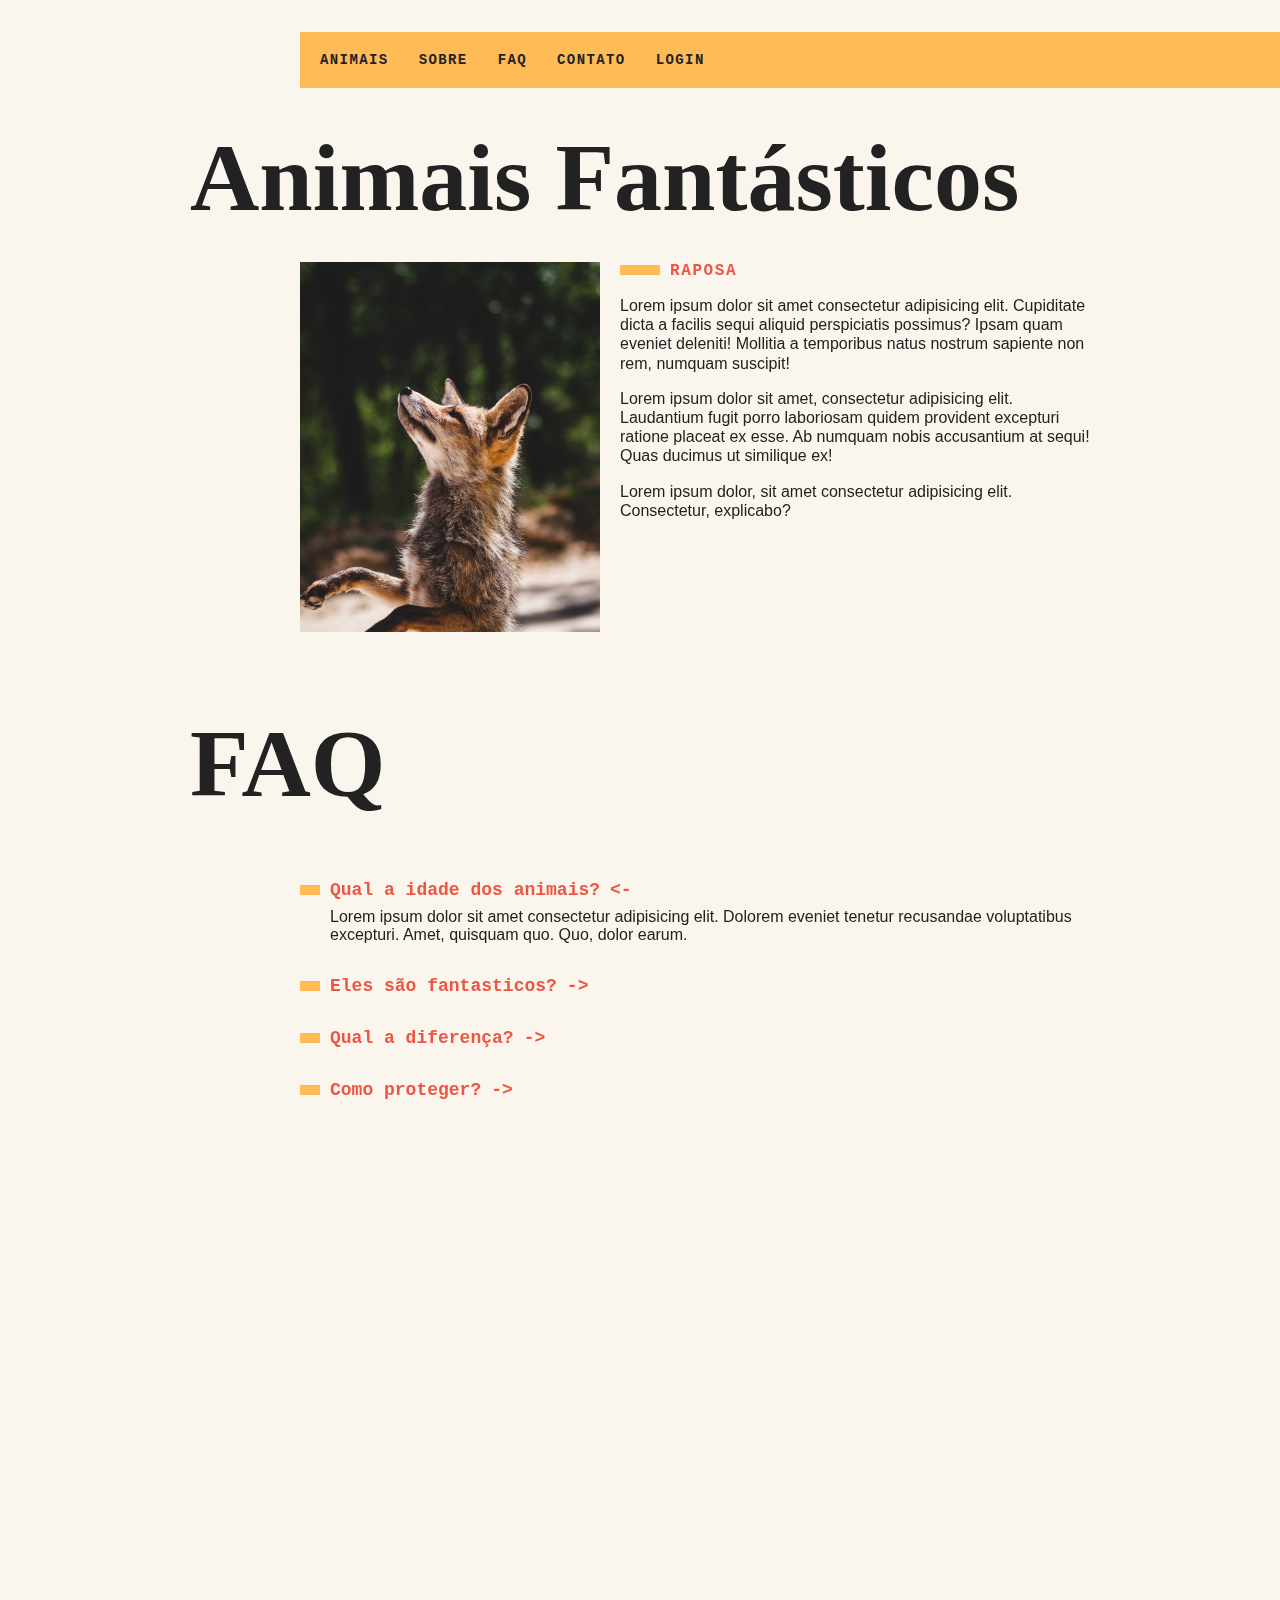
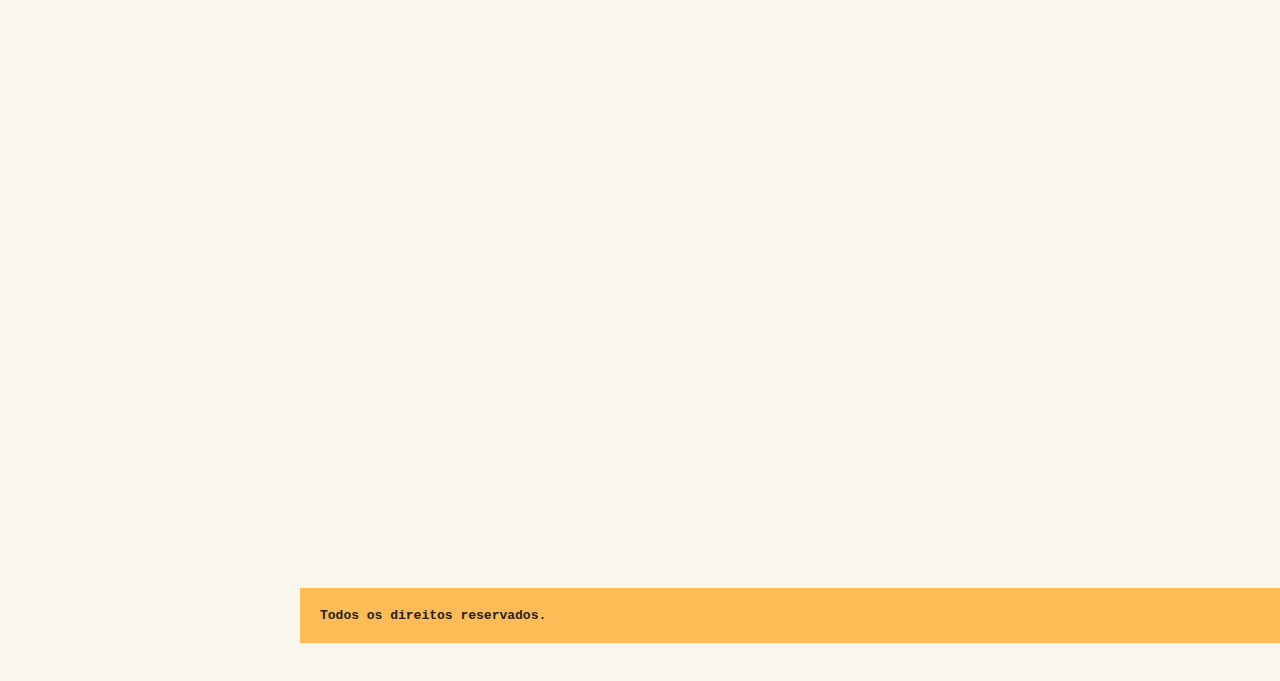
<file: anima-numeros/index.html>
<!DOCTYPE html>
<html lang="pt-br">
<head>
  <meta charset="UTF-8">
  <meta name="viewport" content="width=device-width, initial-scale=1.0">
  <link rel="stylesheet" href="css/style.css">
  <script>document.documentElement.className += ' js';</script>
  <title>Animais Fantásticos</title>
</head>
<body>
  <div class="grid-container">
    <nav class="menu" data-menu="suave">
      <button data-menu="button" aria-expanded="false" aria-controls="menu">Menu</button>
      <ul data-menu="list" id="menu">
        <li><a href="#animais">Animais</a></li>
        <li data-dropdown>
          <a href="sobre.html">Sobre</a>
          <ul class="dropdown-menu">
            <li><a href="empresa.html">A Empresa</a></li>
            <li><a href="equipe.html">Equipe</a></li>
            <li><a href="socios.html">Sócios</a></li>
            <li><a href="investidores.html">Investidores</a></li>
          </ul>
        </li>
        <li><a href="#faq">Faq</a></li>
        <li><a href="#contato">Contato</a></li>
        <li><a data-modal="abrir" href="login.html">Login</a></li>
      </ul>
    </nav>

    <section class="grid-section animais" data-anime="scroll" id="animais">
      <h1 class="titulo">Animais Fantásticos</h1>
      <ul class="animais-lista" data-tab="menu">
        <li>
          <img src="img/imagem1.jpg" alt="">
        </li>
        <li>
          <img src="img/imagem2.jpg" alt="">
        </li>
        <li>
          <img src="img/imagem3.jpg" alt="">
        </li>
        <li>
          <img src="img/imagem4.jpg" alt="">
        </li>
        <li>
          <img src="img/imagem5.jpg" alt="">
        </li>
        <li>
          <img src="img/imagem6.jpg" alt="">
        </li>
      </ul>

      <div class="animais-descricao" data-tab="content">
        <section data-anime="show-right">
          <h2>Raposa</h2>
          <p>Lorem ipsum dolor sit amet consectetur adipisicing elit. Cupiditate dicta a facilis sequi aliquid perspiciatis possimus? Ipsam quam eveniet deleniti! Mollitia a temporibus natus nostrum sapiente non rem, numquam suscipit!</p>
          <p>Lorem ipsum dolor sit amet, consectetur adipisicing elit. Laudantium fugit porro laboriosam quidem provident excepturi ratione placeat ex esse. Ab numquam nobis accusantium at sequi! Quas ducimus ut similique ex!</p>
          <p>Lorem ipsum dolor, sit amet consectetur adipisicing elit. Consectetur, explicabo?</p>
        </section>

        <section data-anime="show-right">
          <h2>Esquilo</h2>
          <p>Lorem ipsum dolor sit amet consectetur adipisicing elit. Cupiditate dicta a facilis sequi aliquid perspiciatis possimus? Ipsam quam eveniet deleniti! Mollitia a temporibus natus nostrum sapiente non rem, numquam suscipit!</p>
          <p>Lorem ipsum dolor sit amet, consectetur adipisicing elit. Laudantium fugit porro laboriosam quidem provident excepturi ratione placeat ex esse. Ab numquam nobis accusantium at sequi! Quas ducimus ut similique ex!</p>
          <p>Lorem ipsum dolor, sit amet consectetur adipisicing elit. Consectetur, explicabo?</p>
        </section>

        <section data-anime="show-down">
          <h2>Urso</h2>
          <p>Lorem ipsum dolor sit amet consectetur adipisicing elit. Cupiditate dicta a facilis sequi aliquid perspiciatis possimus? Ipsam quam eveniet deleniti! Mollitia a temporibus natus nostrum sapiente non rem, numquam suscipit!</p>
          <p>Lorem ipsum dolor sit amet, consectetur adipisicing elit. Laudantium fugit porro laboriosam quidem provident excepturi ratione placeat ex esse. Ab numquam nobis accusantium at sequi! Quas ducimus ut similique ex!</p>
          <p>Lorem ipsum dolor, sit amet consectetur adipisicing elit. Consectetur, explicabo?</p>
        </section>

        <section data-anime="show-down">
          <h2>Lobo</h2>
          <p>Lorem ipsum dolor sit amet consectetur adipisicing elit. Cupiditate dicta a facilis sequi aliquid perspiciatis possimus? Ipsam quam eveniet deleniti! Mollitia a temporibus natus nostrum sapiente non rem, numquam suscipit!</p>
          <p>Lorem ipsum dolor sit amet, consectetur adipisicing elit. Laudantium fugit porro laboriosam quidem provident excepturi ratione placeat ex esse. Ab numquam nobis accusantium at sequi! Quas ducimus ut similique ex!</p>
          <p>Lorem ipsum dolor, sit amet consectetur adipisicing elit. Consectetur, explicabo?</p>
        </section>

        <section data-anime="show-right">
          <h2>Macaco</h2>
          <p>Lorem ipsum dolor sit amet consectetur adipisicing elit. Cupiditate dicta a facilis sequi aliquid perspiciatis possimus? Ipsam quam eveniet deleniti! Mollitia a temporibus natus nostrum sapiente non rem, numquam suscipit!</p>
          <p>Lorem ipsum dolor sit amet, consectetur adipisicing elit. Laudantium fugit porro laboriosam quidem provident excepturi ratione placeat ex esse. Ab numquam nobis accusantium at sequi! Quas ducimus ut similique ex!</p>
          <p>Lorem ipsum dolor, sit amet consectetur adipisicing elit. Consectetur, explicabo?</p>
        </section>

        <section data-anime="show-down">
          <h2>Leão</h2>
          <p>Lorem ipsum dolor sit amet consectetur adipisicing elit. Cupiditate dicta a facilis sequi aliquid perspiciatis possimus? Ipsam quam eveniet deleniti! Mollitia a temporibus natus nostrum sapiente non rem, numquam suscipit!</p>
          <p>Lorem ipsum dolor sit amet, consectetur adipisicing elit. Laudantium fugit porro laboriosam quidem provident excepturi ratione placeat ex esse. Ab numquam nobis accusantium at sequi! Quas ducimus ut similique ex!</p>
          <p>Lorem ipsum dolor, sit amet consectetur adipisicing elit. Consectetur, explicabo?</p>
        </section>
      </div>
    </section>

    <section class="grid-section faq" data-anime="scroll" id="faq">
      <h1 class="titulo">FAQ</h1>
      <dl class="faq-lista" data-anime="accordion">
        <dt>Qual a idade dos animais?</dt>
        <dd>Lorem ipsum dolor sit amet consectetur adipisicing elit. Dolorem eveniet tenetur recusandae voluptatibus excepturi. Amet, quisquam quo. Quo, dolor earum.</dd>
        <dt>Eles são fantasticos?</dt>
        <dd>Lorem ipsum dolor sit amet consectetur adipisicing elit. Aperiam asperiores mollitia saepe sint atque optio nam provident, a non?</dd>
        <dt>Qual a diferença?</dt>
        <dd>Lorem ipsum dolor sit amet, consectetur adipisicing elit. Delectus nesciunt commodi deleniti tempora, dignissimos illo sit magni, accusantium praesentium sequi quis, ducimus fugit?</dd>
        <dt>Como proteger?</dt>
        <dd>Lorem ipsum dolor sit amet consectetur, adipisicing elit. Porro placeat, reiciendis vel dolores doloremque dolorum repudiandae ea nam, incidunt in dolor beatae.</dd>
      </dl>
    </section>

    <section class="grid-section numeros" data-anime="scroll">
      <h1 class="titulo">Números</h1>
      <div class="numeros-grid">
        <div class="numero-animal">
          <h3>Lobos</h3>
          <span data-numero>4874</span>
        </div>
        <div class="numero-animal">
          <h3>Raposas</h3>
          <span data-numero>5300</span>
        </div>
        <div class="numero-animal">
          <h3>Esquilos</h3>
          <span data-numero>12309</span>
        </div>
        <div class="numero-animal">
          <h3>Ursos</h3>
          <span data-numero>230</span>
        </div>
      </div>
    </section>

    <section class="grid-section contato"data-anime="scroll" id="contato">
      <h1 class="titulo">Contato</h1>
      <div class="mapa" data-tooltip aria-label="Endereço proximo ao estacionamento">
        <img src="img/mapa.png" alt="">
      </div>
      <ul class="dados">
        <li>joao.xavier21@gmail.com</li>
        <li>+55 (11) 9XXXX-XXXX</li>
        <li>Rua Logo alí, nº3</li>
        <li>Itatiba - SP</li>
      </ul>
    </section>

    <footer class="copy">
      <p>Todos os direitos reservados.</p>
    </footer>
  </div>

  <section class="modal-container" data-modal="container">
    <div class="modal">
      <button data-modal="fechar" class="fechar">X</button>
      <form action="">
        <label for="email">Email</label>
        <input type="text" for="email" id="email">
        <label for="senha">Senha</label>
        <input type="password" for="senha" id="senha">
      </form>
      <button type="submit">Entrar</button>
    </div>
  </section>
  <script type="module" src="js/script.js"></script>
</body>
</html>
</file>
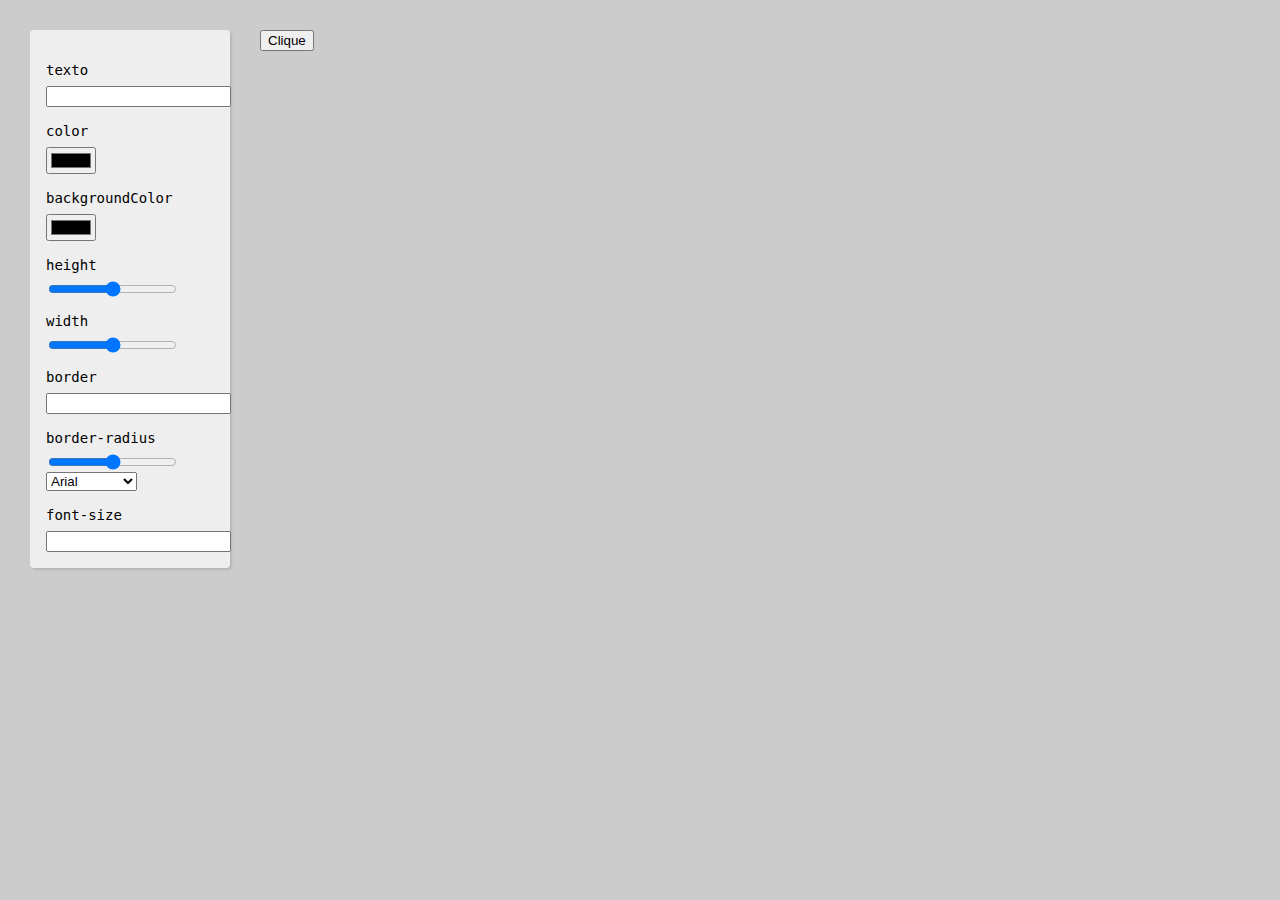
<file: button-creator/index.html>
<!DOCTYPE html>
<html lang="pt-BR">
<head>
    <meta charset="UTF-8">
    <meta name="viewport" content="width=device-width, initial-scale=1.0">
    <title>Button creator</title>
    <link rel="stylesheet" href="style.css">
</head>
<body>
    <section class="button-creator">
        <form id="controles">
            <label for="texto">texto</label>
            <input type="text" name="texto" id="texto">
            <label for="color">color</label>
            <input type="color" name="color" id="color">
            <label for="backgroundcolor">backgroundColor</label>
            <input type="color" name="backgroundColor" id="backgroundColor">
            <label for="height">height</label>
            <input type="range" name="height" id="height" min="0" max="200">
            <label for=width"">width</label>
            <input type="range" name="width" id="width">
            <label for="border">border</label>
            <input type="text" name="border" id="border">
            <label for="borderRadius">border-radius</label>
            <input type="range" name="borderRadius" id="borderRadius" min="0" max="20">
            <select name="fontFamily" id="fontFamily">
                <option value="Arial">Arial</option>
                <option value="Georgia">Georgia</option>
                <option value="monospace">Monospace</option>
            </select>
            <label for="fontSize">font-size</label>
            <input type="number" name="fontSize" id="fontSize">
        </form>
        <section class="resultado">
            <button class="btn">Clique</button>
            <pre><code class="css"></code></pre>
        </section>
    </section>
    <script src="script.js"></script>
</body>
</html>
</file>
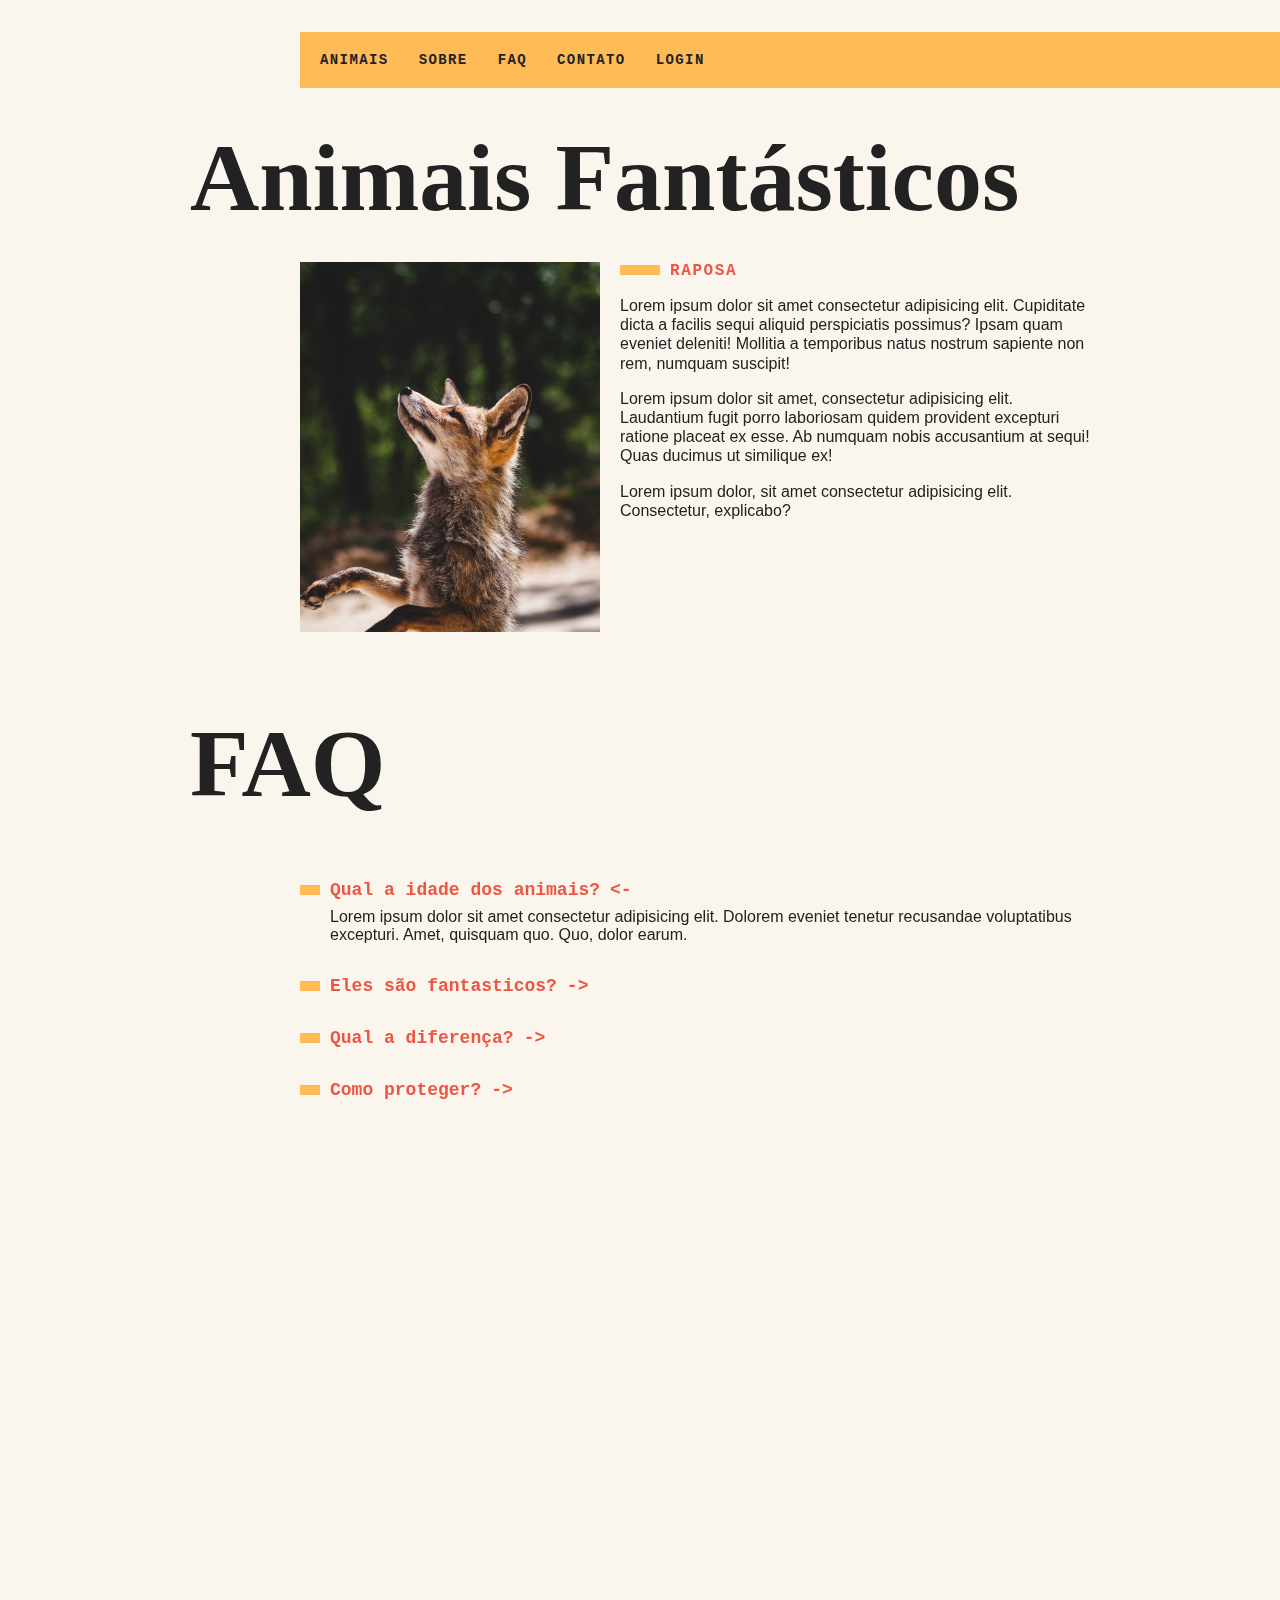
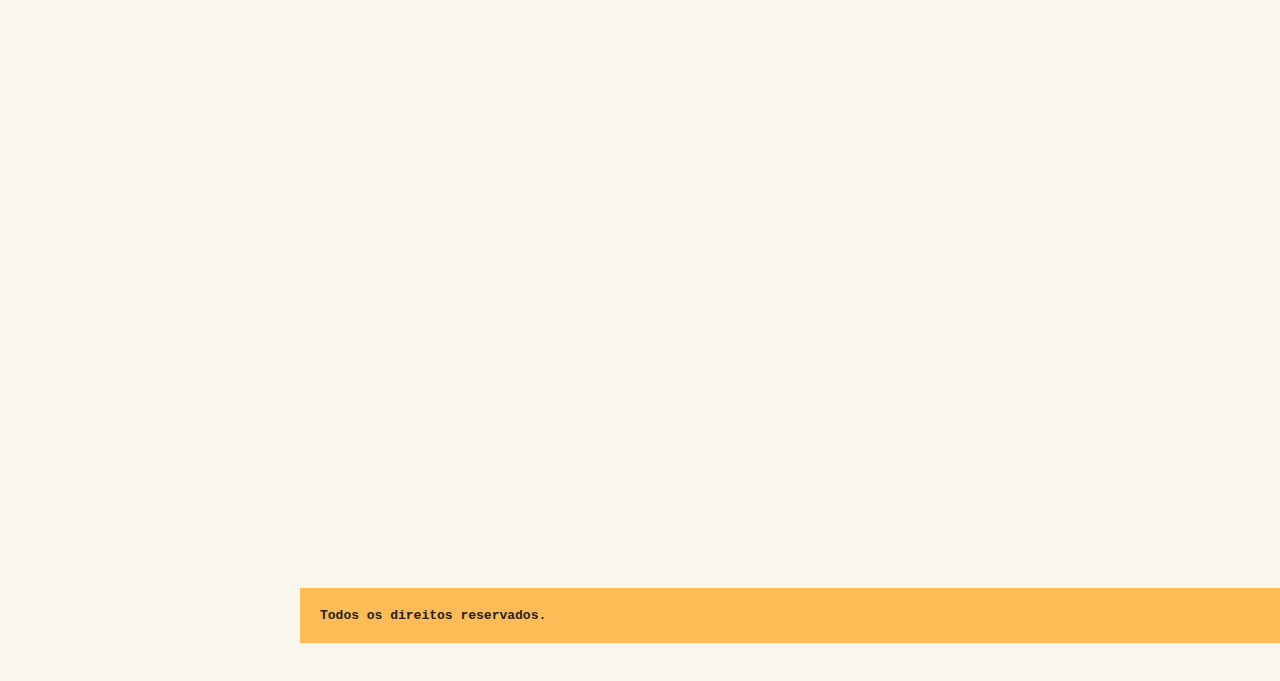
<file: date-object/index.html>
<!DOCTYPE html>
<html lang="pt-br">
<head>
  <meta charset="UTF-8">
  <meta name="viewport" content="width=device-width, initial-scale=1.0">
  <link rel="stylesheet" href="css/style.css">
  <script>document.documentElement.className += ' js';</script>
  <title>Animais Fantásticos</title>
</head>
<body>
  <div class="grid-container">
    <nav class="menu" data-menu="suave">
      <button data-menu="button" aria-expanded="false" aria-controls="menu">Menu</button>
      <ul data-menu="list" id="menu">
        <li><a href="#animais">Animais</a></li>
        <li data-dropdown>
          <a href="sobre.html">Sobre</a>
          <ul class="dropdown-menu">
            <li><a href="empresa.html">A Empresa</a></li>
            <li><a href="equipe.html">Equipe</a></li>
            <li><a href="socios.html">Sócios</a></li>
            <li><a href="investidores.html">Investidores</a></li>
          </ul>
        </li>
        <li><a href="#faq">Faq</a></li>
        <li><a href="#contato">Contato</a></li>
        <li><a data-modal="abrir" href="login.html">Login</a></li>
      </ul>
    </nav>

    <section class="grid-section animais" data-anime="scroll" id="animais">
      <h1 class="titulo">Animais Fantásticos</h1>
      <ul class="animais-lista" data-tab="menu">
        <li>
          <img src="img/imagem1.jpg" alt="">
        </li>
        <li>
          <img src="img/imagem2.jpg" alt="">
        </li>
        <li>
          <img src="img/imagem3.jpg" alt="">
        </li>
        <li>
          <img src="img/imagem4.jpg" alt="">
        </li>
        <li>
          <img src="img/imagem5.jpg" alt="">
        </li>
        <li>
          <img src="img/imagem6.jpg" alt="">
        </li>
      </ul>

      <div class="animais-descricao" data-tab="content">
        <section data-anime="show-right">
          <h2>Raposa</h2>
          <p>Lorem ipsum dolor sit amet consectetur adipisicing elit. Cupiditate dicta a facilis sequi aliquid perspiciatis possimus? Ipsam quam eveniet deleniti! Mollitia a temporibus natus nostrum sapiente non rem, numquam suscipit!</p>
          <p>Lorem ipsum dolor sit amet, consectetur adipisicing elit. Laudantium fugit porro laboriosam quidem provident excepturi ratione placeat ex esse. Ab numquam nobis accusantium at sequi! Quas ducimus ut similique ex!</p>
          <p>Lorem ipsum dolor, sit amet consectetur adipisicing elit. Consectetur, explicabo?</p>
        </section>

        <section data-anime="show-right">
          <h2>Esquilo</h2>
          <p>Lorem ipsum dolor sit amet consectetur adipisicing elit. Cupiditate dicta a facilis sequi aliquid perspiciatis possimus? Ipsam quam eveniet deleniti! Mollitia a temporibus natus nostrum sapiente non rem, numquam suscipit!</p>
          <p>Lorem ipsum dolor sit amet, consectetur adipisicing elit. Laudantium fugit porro laboriosam quidem provident excepturi ratione placeat ex esse. Ab numquam nobis accusantium at sequi! Quas ducimus ut similique ex!</p>
          <p>Lorem ipsum dolor, sit amet consectetur adipisicing elit. Consectetur, explicabo?</p>
        </section>

        <section data-anime="show-down">
          <h2>Urso</h2>
          <p>Lorem ipsum dolor sit amet consectetur adipisicing elit. Cupiditate dicta a facilis sequi aliquid perspiciatis possimus? Ipsam quam eveniet deleniti! Mollitia a temporibus natus nostrum sapiente non rem, numquam suscipit!</p>
          <p>Lorem ipsum dolor sit amet, consectetur adipisicing elit. Laudantium fugit porro laboriosam quidem provident excepturi ratione placeat ex esse. Ab numquam nobis accusantium at sequi! Quas ducimus ut similique ex!</p>
          <p>Lorem ipsum dolor, sit amet consectetur adipisicing elit. Consectetur, explicabo?</p>
        </section>

        <section data-anime="show-down">
          <h2>Lobo</h2>
          <p>Lorem ipsum dolor sit amet consectetur adipisicing elit. Cupiditate dicta a facilis sequi aliquid perspiciatis possimus? Ipsam quam eveniet deleniti! Mollitia a temporibus natus nostrum sapiente non rem, numquam suscipit!</p>
          <p>Lorem ipsum dolor sit amet, consectetur adipisicing elit. Laudantium fugit porro laboriosam quidem provident excepturi ratione placeat ex esse. Ab numquam nobis accusantium at sequi! Quas ducimus ut similique ex!</p>
          <p>Lorem ipsum dolor, sit amet consectetur adipisicing elit. Consectetur, explicabo?</p>
        </section>

        <section data-anime="show-right">
          <h2>Macaco</h2>
          <p>Lorem ipsum dolor sit amet consectetur adipisicing elit. Cupiditate dicta a facilis sequi aliquid perspiciatis possimus? Ipsam quam eveniet deleniti! Mollitia a temporibus natus nostrum sapiente non rem, numquam suscipit!</p>
          <p>Lorem ipsum dolor sit amet, consectetur adipisicing elit. Laudantium fugit porro laboriosam quidem provident excepturi ratione placeat ex esse. Ab numquam nobis accusantium at sequi! Quas ducimus ut similique ex!</p>
          <p>Lorem ipsum dolor, sit amet consectetur adipisicing elit. Consectetur, explicabo?</p>
        </section>

        <section data-anime="show-down">
          <h2>Leão</h2>
          <p>Lorem ipsum dolor sit amet consectetur adipisicing elit. Cupiditate dicta a facilis sequi aliquid perspiciatis possimus? Ipsam quam eveniet deleniti! Mollitia a temporibus natus nostrum sapiente non rem, numquam suscipit!</p>
          <p>Lorem ipsum dolor sit amet, consectetur adipisicing elit. Laudantium fugit porro laboriosam quidem provident excepturi ratione placeat ex esse. Ab numquam nobis accusantium at sequi! Quas ducimus ut similique ex!</p>
          <p>Lorem ipsum dolor, sit amet consectetur adipisicing elit. Consectetur, explicabo?</p>
        </section>
      </div>
    </section>

    <section class="grid-section faq" data-anime="scroll" id="faq">
      <h1 class="titulo">FAQ</h1>
      <dl class="faq-lista" data-anime="accordion">
        <dt>Qual a idade dos animais?</dt>
        <dd>Lorem ipsum dolor sit amet consectetur adipisicing elit. Dolorem eveniet tenetur recusandae voluptatibus excepturi. Amet, quisquam quo. Quo, dolor earum.</dd>
        <dt>Eles são fantasticos?</dt>
        <dd>Lorem ipsum dolor sit amet consectetur adipisicing elit. Aperiam asperiores mollitia saepe sint atque optio nam provident, a non?</dd>
        <dt>Qual a diferença?</dt>
        <dd>Lorem ipsum dolor sit amet, consectetur adipisicing elit. Delectus nesciunt commodi deleniti tempora, dignissimos illo sit magni, accusantium praesentium sequi quis, ducimus fugit?</dd>
        <dt>Como proteger?</dt>
        <dd>Lorem ipsum dolor sit amet consectetur, adipisicing elit. Porro placeat, reiciendis vel dolores doloremque dolorum repudiandae ea nam, incidunt in dolor beatae.</dd>
      </dl>
    </section>

    <section class="grid-section numeros" data-anime="scroll">
      <h1 class="titulo">Números</h1>
      <div class="numeros-grid">
        <div class="numero-animal">
          <h3>Lobos</h3>
          <span data-numero>4874</span>
        </div>
        <div class="numero-animal">
          <h3>Raposas</h3>
          <span data-numero>5300</span>
        </div>
        <div class="numero-animal">
          <h3>Esquilos</h3>
          <span data-numero>12309</span>
        </div>
        <div class="numero-animal">
          <h3>Ursos</h3>
          <span data-numero>230</span>
        </div>
      </div>
    </section>

    <section class="grid-section contato"data-anime="scroll" id="contato">
      <h1 class="titulo">Contato</h1>
      <div class="mapa" data-tooltip aria-label="Endereço proximo ao estacionamento">
        <img src="img/mapa.png" alt="">
      </div>
      <ul class="dados">
        <li>joao.xavier21@gmail.com</li>
        <li>+55 (11) 9XXXX-XXXX</li>
        <li>Rua Logo alí, nº3</li>
        <li>Itatiba - SP</li>
        <li data-semana="1,2,3,4,5" data-horario="8,21">Seg à Sex das 8 às 18</li>
      </ul>
    </section>

    <footer class="copy">
      <p>Todos os direitos reservados.</p>
    </footer>
  </div>

  <section class="modal-container" data-modal="container">
    <div class="modal">
      <button data-modal="fechar" class="fechar">X</button>
      <form action="">
        <label for="email">Email</label>
        <input type="text" for="email" id="email">
        <label for="senha">Senha</label>
        <input type="password" for="senha" id="senha">
      </form>
      <button type="submit">Entrar</button>
    </div>
  </section>
  <script type="module" src="js/script.js"></script>
</body>
</html>
</file>
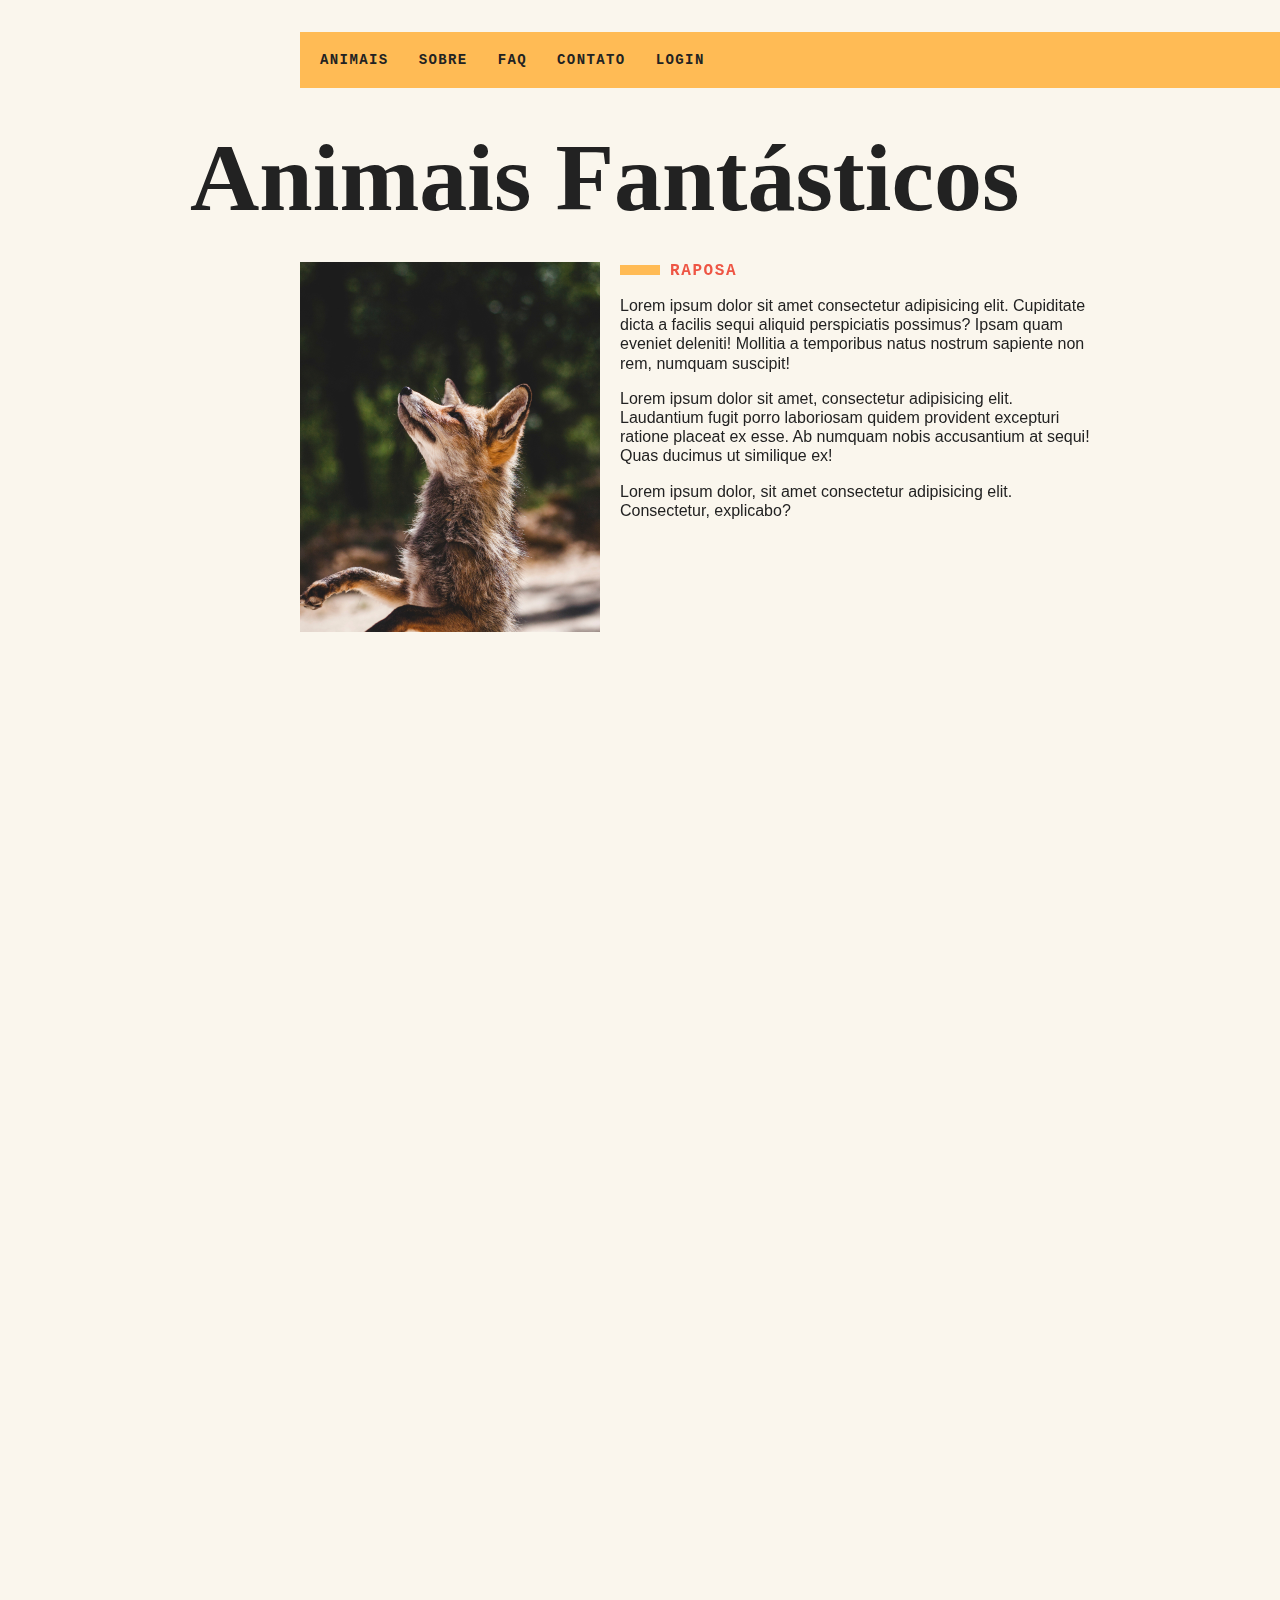
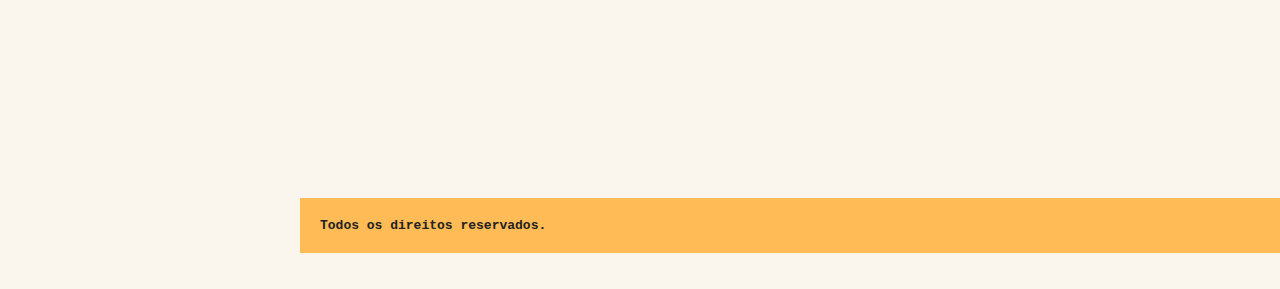
<file: dropdown-menu/index.html>
<!DOCTYPE html>
<html lang="pt-br">
<head>
  <meta charset="UTF-8">
  <meta name="viewport" content="width=device-width, initial-scale=1.0">
  <link rel="stylesheet" href="css/style.css">
  <script>document.documentElement.className += ' js';</script>
  <title>Animais Fantásticos</title>
</head>
<body>
  <div class="grid-container">
    <nav class="menu" data-menu="suave">
      <ul>
        <li><a href="#animais">Animais</a></li>
        <li data-dropdown>
          <a href="sobre.html">Sobre</a>
          <ul class="dropdown-menu">
            <li><a href="empresa.html">A Empresa</a></li>
            <li><a href="equipe.html">Equipe</a></li>
            <li><a href="socios.html">Sócios</a></li>
            <li><a href="investidores.html">Investidores</a></li>
          </ul>
        </li>
        <li><a href="#faq">Faq</a></li>
        <li><a href="#contato">Contato</a></li>
        <li><a data-modal="abrir" href="login.html">Login</a></li>
      </ul>
    </nav>

    <section class="grid-section animais" data-anime="scroll" id="animais">
      <h1 class="titulo">Animais Fantásticos</h1>
      <ul class="animais-lista" data-tab="menu">
        <li>
          <img src="img/imagem1.jpg" alt="">
        </li>
        <li>
          <img src="img/imagem2.jpg" alt="">
        </li>
        <li>
          <img src="img/imagem3.jpg" alt="">
        </li>
        <li>
          <img src="img/imagem4.jpg" alt="">
        </li>
        <li>
          <img src="img/imagem5.jpg" alt="">
        </li>
        <li>
          <img src="img/imagem6.jpg" alt="">
        </li>
      </ul>

      <div class="animais-descricao" data-tab="content">
        <section data-anime="show-right">
          <h2>Raposa</h2>
          <p>Lorem ipsum dolor sit amet consectetur adipisicing elit. Cupiditate dicta a facilis sequi aliquid perspiciatis possimus? Ipsam quam eveniet deleniti! Mollitia a temporibus natus nostrum sapiente non rem, numquam suscipit!</p>
          <p>Lorem ipsum dolor sit amet, consectetur adipisicing elit. Laudantium fugit porro laboriosam quidem provident excepturi ratione placeat ex esse. Ab numquam nobis accusantium at sequi! Quas ducimus ut similique ex!</p>
          <p>Lorem ipsum dolor, sit amet consectetur adipisicing elit. Consectetur, explicabo?</p>
        </section>

        <section data-anime="show-right">
          <h2>Esquilo</h2>
          <p>Lorem ipsum dolor sit amet consectetur adipisicing elit. Cupiditate dicta a facilis sequi aliquid perspiciatis possimus? Ipsam quam eveniet deleniti! Mollitia a temporibus natus nostrum sapiente non rem, numquam suscipit!</p>
          <p>Lorem ipsum dolor sit amet, consectetur adipisicing elit. Laudantium fugit porro laboriosam quidem provident excepturi ratione placeat ex esse. Ab numquam nobis accusantium at sequi! Quas ducimus ut similique ex!</p>
          <p>Lorem ipsum dolor, sit amet consectetur adipisicing elit. Consectetur, explicabo?</p>
        </section>

        <section data-anime="show-down">
          <h2>Urso</h2>
          <p>Lorem ipsum dolor sit amet consectetur adipisicing elit. Cupiditate dicta a facilis sequi aliquid perspiciatis possimus? Ipsam quam eveniet deleniti! Mollitia a temporibus natus nostrum sapiente non rem, numquam suscipit!</p>
          <p>Lorem ipsum dolor sit amet, consectetur adipisicing elit. Laudantium fugit porro laboriosam quidem provident excepturi ratione placeat ex esse. Ab numquam nobis accusantium at sequi! Quas ducimus ut similique ex!</p>
          <p>Lorem ipsum dolor, sit amet consectetur adipisicing elit. Consectetur, explicabo?</p>
        </section>

        <section data-anime="show-down">
          <h2>Lobo</h2>
          <p>Lorem ipsum dolor sit amet consectetur adipisicing elit. Cupiditate dicta a facilis sequi aliquid perspiciatis possimus? Ipsam quam eveniet deleniti! Mollitia a temporibus natus nostrum sapiente non rem, numquam suscipit!</p>
          <p>Lorem ipsum dolor sit amet, consectetur adipisicing elit. Laudantium fugit porro laboriosam quidem provident excepturi ratione placeat ex esse. Ab numquam nobis accusantium at sequi! Quas ducimus ut similique ex!</p>
          <p>Lorem ipsum dolor, sit amet consectetur adipisicing elit. Consectetur, explicabo?</p>
        </section>

        <section data-anime="show-right">
          <h2>Macaco</h2>
          <p>Lorem ipsum dolor sit amet consectetur adipisicing elit. Cupiditate dicta a facilis sequi aliquid perspiciatis possimus? Ipsam quam eveniet deleniti! Mollitia a temporibus natus nostrum sapiente non rem, numquam suscipit!</p>
          <p>Lorem ipsum dolor sit amet, consectetur adipisicing elit. Laudantium fugit porro laboriosam quidem provident excepturi ratione placeat ex esse. Ab numquam nobis accusantium at sequi! Quas ducimus ut similique ex!</p>
          <p>Lorem ipsum dolor, sit amet consectetur adipisicing elit. Consectetur, explicabo?</p>
        </section>

        <section data-anime="show-down">
          <h2>Leão</h2>
          <p>Lorem ipsum dolor sit amet consectetur adipisicing elit. Cupiditate dicta a facilis sequi aliquid perspiciatis possimus? Ipsam quam eveniet deleniti! Mollitia a temporibus natus nostrum sapiente non rem, numquam suscipit!</p>
          <p>Lorem ipsum dolor sit amet, consectetur adipisicing elit. Laudantium fugit porro laboriosam quidem provident excepturi ratione placeat ex esse. Ab numquam nobis accusantium at sequi! Quas ducimus ut similique ex!</p>
          <p>Lorem ipsum dolor, sit amet consectetur adipisicing elit. Consectetur, explicabo?</p>
        </section>
      </div>
    </section>

    <section class="grid-section faq" data-anime="scroll" id="faq">
      <h1 class="titulo">FAQ</h1>
      <dl class="faq-lista" data-anime="accordion">
        <dt>Qual a idade dos animais?</dt>
        <dd>Lorem ipsum dolor sit amet consectetur adipisicing elit. Dolorem eveniet tenetur recusandae voluptatibus excepturi. Amet, quisquam quo. Quo, dolor earum.</dd>
        <dt>Eles são fantasticos?</dt>
        <dd>Lorem ipsum dolor sit amet consectetur adipisicing elit. Aperiam asperiores mollitia saepe sint atque optio nam provident, a non?</dd>
        <dt>Qual a diferença?</dt>
        <dd>Lorem ipsum dolor sit amet, consectetur adipisicing elit. Delectus nesciunt commodi deleniti tempora, dignissimos illo sit magni, accusantium praesentium sequi quis, ducimus fugit?</dd>
        <dt>Como proteger?</dt>
        <dd>Lorem ipsum dolor sit amet consectetur, adipisicing elit. Porro placeat, reiciendis vel dolores doloremque dolorum repudiandae ea nam, incidunt in dolor beatae.</dd>
      </dl>
    </section>

    <section class="grid-section contato"data-anime="scroll" id="contato">
      <h1 class="titulo">Contato</h1>
      <div class="mapa" data-tooltip aria-label="Endereço proximo ao estacionamento">
        <img src="img/mapa.png" alt="">
      </div>
      <ul class="dados">
        <li>joao.xavier21@gmail.com</li>
        <li>+55 (11) 9XXXX-XXXX</li>
        <li>Rua Logo alí, nº3</li>
        <li>Itatiba - SP</li>
      </ul>
    </section>

    <footer class="copy">
      <p>Todos os direitos reservados.</p>
    </footer>
  </div>

  <section class="modal-container" data-modal="container">
    <div class="modal">
      <button data-modal="fechar" class="fechar">X</button>
      <form action="">
        <label for="email">Email</label>
        <input type="text" for="email" id="email">
        <label for="senha">Senha</label>
        <input type="password" for="senha" id="senha">
      </form>
      <button type="submit">Entrar</button>
    </div>
  </section>
  <script type="module" src="js/script.js"></script>
</body>
</html>
</file>
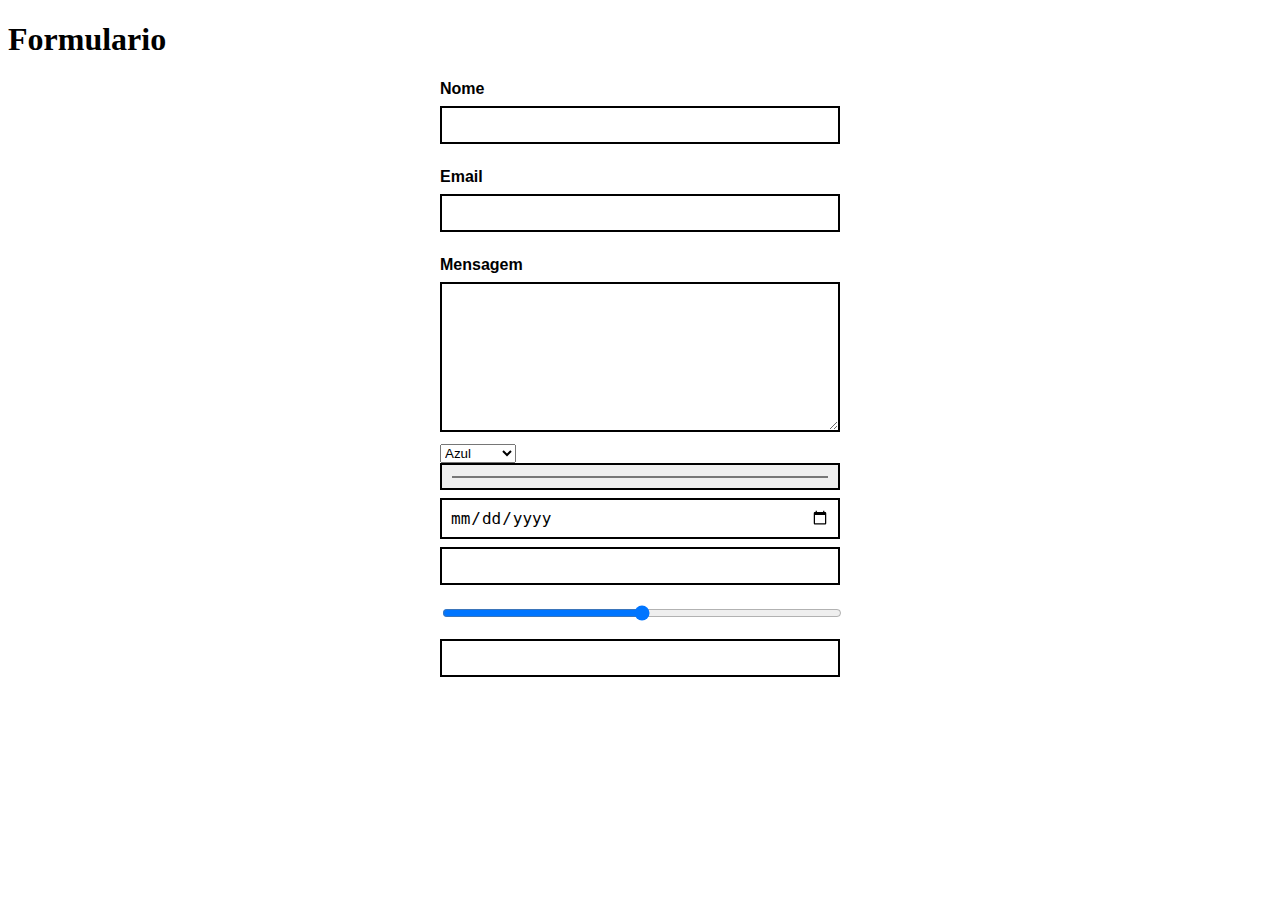
<file: formulario/index.html>
<!DOCTYPE html>
<html lang="en">
<head>
    <meta charset="UTF-8">
    <meta name="viewport" content="width=device-width, initial-scale=1.0">
    <title>Formulario</title>
</head>
<body>

    <style>
        label{
            display: block;
            font-family: Arial, Helvetica, sans-serif;
            font-weight: bold;
            margin-bottom: .5rem;
            margin-top: 1rem;
        }
        form{
            max-width: 400px;
            margin: 0 auto;
        }
        input, textarea{
            width: 100%;
            box-sizing: border-box;
            padding: .5rem;
            border: 2px solid black;
            font-size: 1rem;
            margin-bottom: .5rem;
        }
        textarea{
            height: 150px;
        }
        .invalido{
            border-color: red;
        }
    </style>

    <h1>Formulario</h1>

    <form name="contato" id="contato">
        <label for="nome">Nome</label>
        <input type="text" name="nome" id="nome" required>
        <span class="erro"></span>
        <label for="email">Email</label>
        <input type="email" name="email" id="email" required>
        <span class="erro"></span>
        <label for="mensagem">Mensagem</label>
        <textarea name="mensagem" id="mensagem" ></textarea>
        <select name="cores" id="cores" >
            <option value="blue">Azul</option>
            <option value="red">Vermeho</option>
        </select>
        <input type="color">
        <input type="date">
        <input type="number">
        <input type="range">
        <input type="password">
    </form>
    <span class="texto"></span>
    <script src="js/script.js"></script>
</body>
</html>
</file>
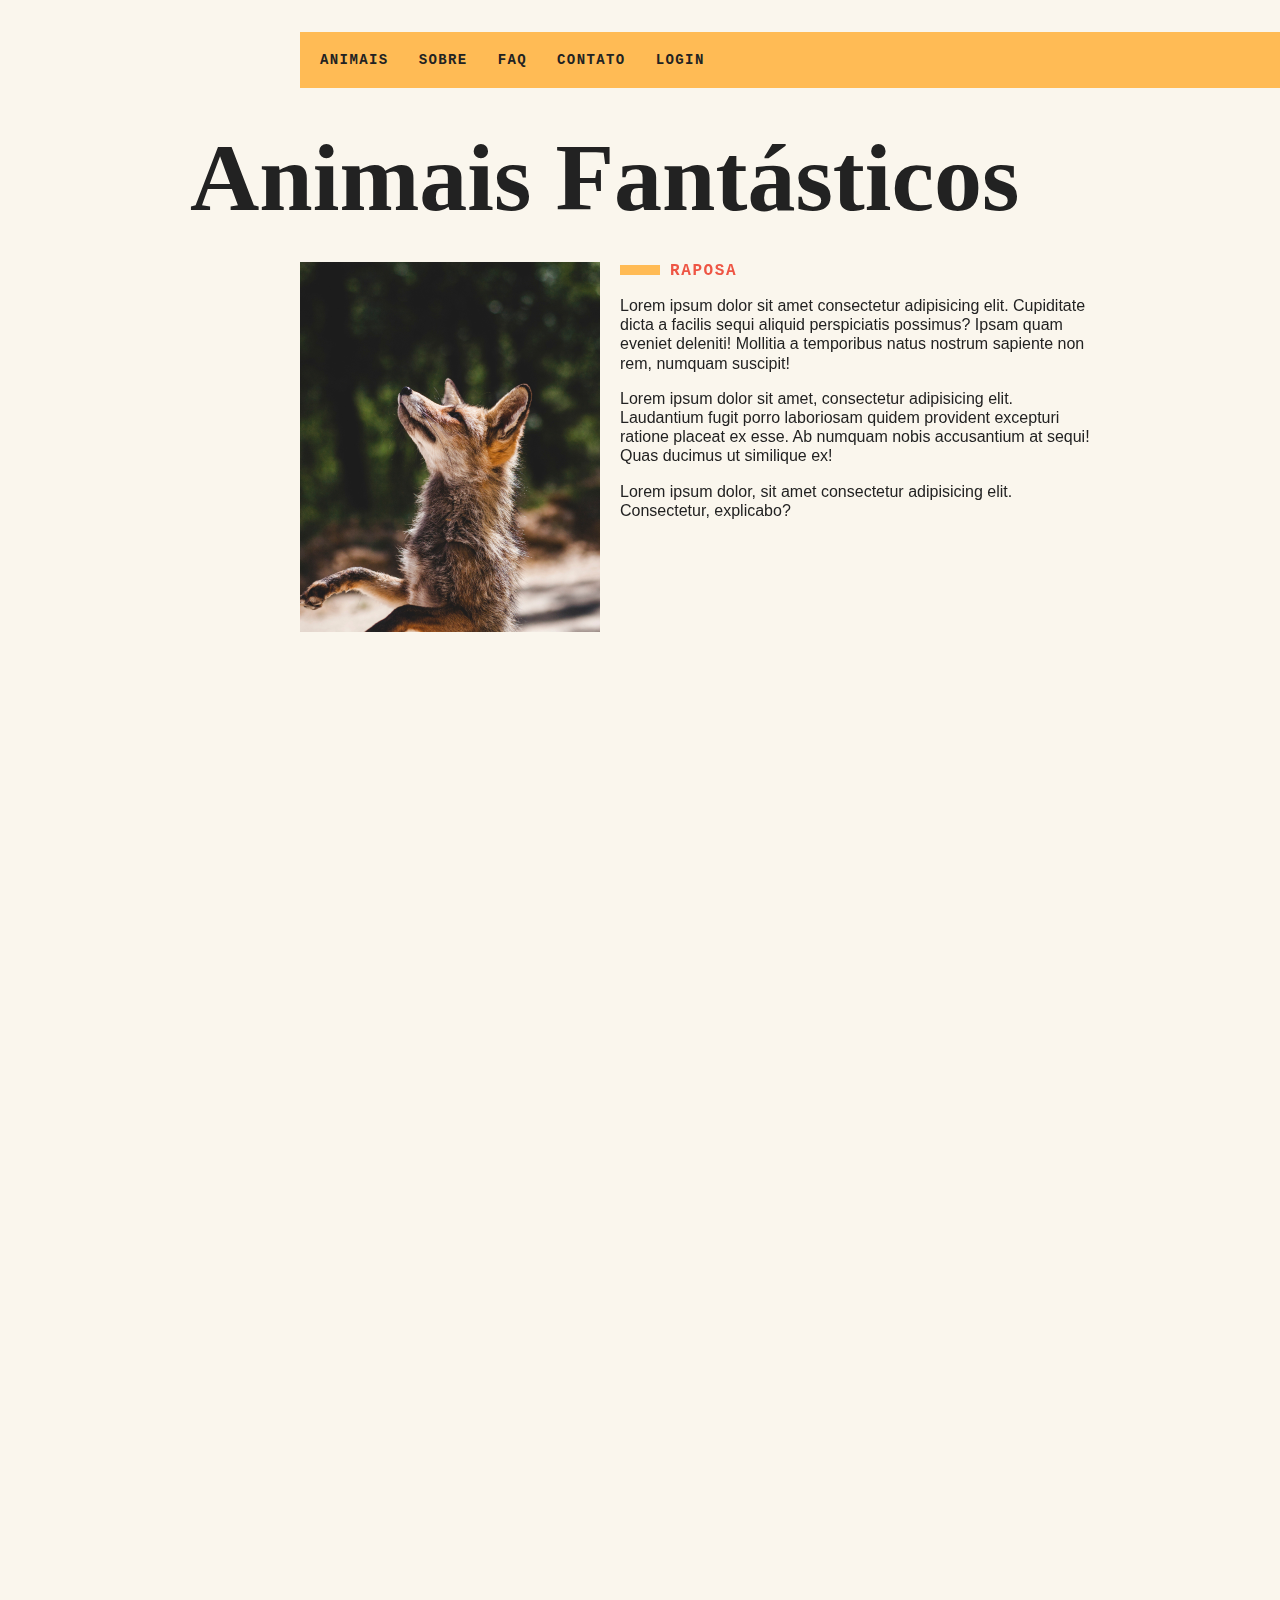
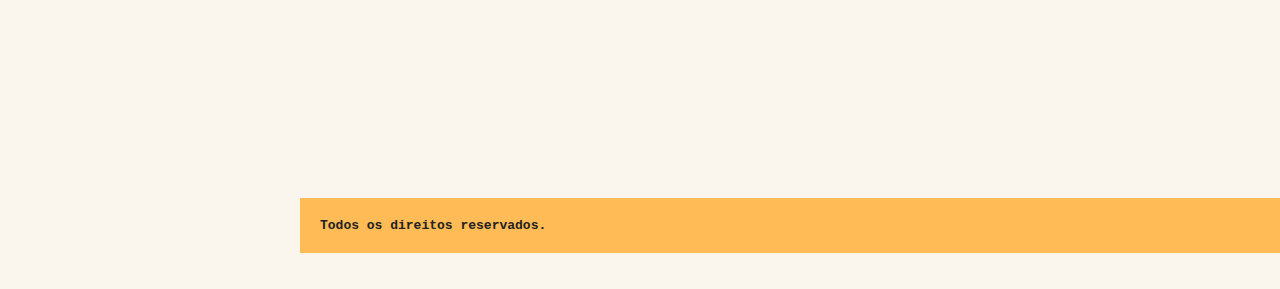
<file: menu-mobile/index.html>
<!DOCTYPE html>
<html lang="pt-br">
<head>
  <meta charset="UTF-8">
  <meta name="viewport" content="width=device-width, initial-scale=1.0">
  <link rel="stylesheet" href="css/style.css">
  <script>document.documentElement.className += ' js';</script>
  <title>Animais Fantásticos</title>
</head>
<body>
  <div class="grid-container">
    <nav class="menu" data-menu="suave">
      <button data-menu="button" aria-expanded="false" aria-controls="menu">Menu</button>
      <ul data-menu="list" id="menu">
        <li><a href="#animais">Animais</a></li>
        <li data-dropdown>
          <a href="sobre.html">Sobre</a>
          <ul class="dropdown-menu">
            <li><a href="empresa.html">A Empresa</a></li>
            <li><a href="equipe.html">Equipe</a></li>
            <li><a href="socios.html">Sócios</a></li>
            <li><a href="investidores.html">Investidores</a></li>
          </ul>
        </li>
        <li><a href="#faq">Faq</a></li>
        <li><a href="#contato">Contato</a></li>
        <li><a data-modal="abrir" href="login.html">Login</a></li>
      </ul>
    </nav>

    <section class="grid-section animais" data-anime="scroll" id="animais">
      <h1 class="titulo">Animais Fantásticos</h1>
      <ul class="animais-lista" data-tab="menu">
        <li>
          <img src="img/imagem1.jpg" alt="">
        </li>
        <li>
          <img src="img/imagem2.jpg" alt="">
        </li>
        <li>
          <img src="img/imagem3.jpg" alt="">
        </li>
        <li>
          <img src="img/imagem4.jpg" alt="">
        </li>
        <li>
          <img src="img/imagem5.jpg" alt="">
        </li>
        <li>
          <img src="img/imagem6.jpg" alt="">
        </li>
      </ul>

      <div class="animais-descricao" data-tab="content">
        <section data-anime="show-right">
          <h2>Raposa</h2>
          <p>Lorem ipsum dolor sit amet consectetur adipisicing elit. Cupiditate dicta a facilis sequi aliquid perspiciatis possimus? Ipsam quam eveniet deleniti! Mollitia a temporibus natus nostrum sapiente non rem, numquam suscipit!</p>
          <p>Lorem ipsum dolor sit amet, consectetur adipisicing elit. Laudantium fugit porro laboriosam quidem provident excepturi ratione placeat ex esse. Ab numquam nobis accusantium at sequi! Quas ducimus ut similique ex!</p>
          <p>Lorem ipsum dolor, sit amet consectetur adipisicing elit. Consectetur, explicabo?</p>
        </section>

        <section data-anime="show-right">
          <h2>Esquilo</h2>
          <p>Lorem ipsum dolor sit amet consectetur adipisicing elit. Cupiditate dicta a facilis sequi aliquid perspiciatis possimus? Ipsam quam eveniet deleniti! Mollitia a temporibus natus nostrum sapiente non rem, numquam suscipit!</p>
          <p>Lorem ipsum dolor sit amet, consectetur adipisicing elit. Laudantium fugit porro laboriosam quidem provident excepturi ratione placeat ex esse. Ab numquam nobis accusantium at sequi! Quas ducimus ut similique ex!</p>
          <p>Lorem ipsum dolor, sit amet consectetur adipisicing elit. Consectetur, explicabo?</p>
        </section>

        <section data-anime="show-down">
          <h2>Urso</h2>
          <p>Lorem ipsum dolor sit amet consectetur adipisicing elit. Cupiditate dicta a facilis sequi aliquid perspiciatis possimus? Ipsam quam eveniet deleniti! Mollitia a temporibus natus nostrum sapiente non rem, numquam suscipit!</p>
          <p>Lorem ipsum dolor sit amet, consectetur adipisicing elit. Laudantium fugit porro laboriosam quidem provident excepturi ratione placeat ex esse. Ab numquam nobis accusantium at sequi! Quas ducimus ut similique ex!</p>
          <p>Lorem ipsum dolor, sit amet consectetur adipisicing elit. Consectetur, explicabo?</p>
        </section>

        <section data-anime="show-down">
          <h2>Lobo</h2>
          <p>Lorem ipsum dolor sit amet consectetur adipisicing elit. Cupiditate dicta a facilis sequi aliquid perspiciatis possimus? Ipsam quam eveniet deleniti! Mollitia a temporibus natus nostrum sapiente non rem, numquam suscipit!</p>
          <p>Lorem ipsum dolor sit amet, consectetur adipisicing elit. Laudantium fugit porro laboriosam quidem provident excepturi ratione placeat ex esse. Ab numquam nobis accusantium at sequi! Quas ducimus ut similique ex!</p>
          <p>Lorem ipsum dolor, sit amet consectetur adipisicing elit. Consectetur, explicabo?</p>
        </section>

        <section data-anime="show-right">
          <h2>Macaco</h2>
          <p>Lorem ipsum dolor sit amet consectetur adipisicing elit. Cupiditate dicta a facilis sequi aliquid perspiciatis possimus? Ipsam quam eveniet deleniti! Mollitia a temporibus natus nostrum sapiente non rem, numquam suscipit!</p>
          <p>Lorem ipsum dolor sit amet, consectetur adipisicing elit. Laudantium fugit porro laboriosam quidem provident excepturi ratione placeat ex esse. Ab numquam nobis accusantium at sequi! Quas ducimus ut similique ex!</p>
          <p>Lorem ipsum dolor, sit amet consectetur adipisicing elit. Consectetur, explicabo?</p>
        </section>

        <section data-anime="show-down">
          <h2>Leão</h2>
          <p>Lorem ipsum dolor sit amet consectetur adipisicing elit. Cupiditate dicta a facilis sequi aliquid perspiciatis possimus? Ipsam quam eveniet deleniti! Mollitia a temporibus natus nostrum sapiente non rem, numquam suscipit!</p>
          <p>Lorem ipsum dolor sit amet, consectetur adipisicing elit. Laudantium fugit porro laboriosam quidem provident excepturi ratione placeat ex esse. Ab numquam nobis accusantium at sequi! Quas ducimus ut similique ex!</p>
          <p>Lorem ipsum dolor, sit amet consectetur adipisicing elit. Consectetur, explicabo?</p>
        </section>
      </div>
    </section>

    <section class="grid-section faq" data-anime="scroll" id="faq">
      <h1 class="titulo">FAQ</h1>
      <dl class="faq-lista" data-anime="accordion">
        <dt>Qual a idade dos animais?</dt>
        <dd>Lorem ipsum dolor sit amet consectetur adipisicing elit. Dolorem eveniet tenetur recusandae voluptatibus excepturi. Amet, quisquam quo. Quo, dolor earum.</dd>
        <dt>Eles são fantasticos?</dt>
        <dd>Lorem ipsum dolor sit amet consectetur adipisicing elit. Aperiam asperiores mollitia saepe sint atque optio nam provident, a non?</dd>
        <dt>Qual a diferença?</dt>
        <dd>Lorem ipsum dolor sit amet, consectetur adipisicing elit. Delectus nesciunt commodi deleniti tempora, dignissimos illo sit magni, accusantium praesentium sequi quis, ducimus fugit?</dd>
        <dt>Como proteger?</dt>
        <dd>Lorem ipsum dolor sit amet consectetur, adipisicing elit. Porro placeat, reiciendis vel dolores doloremque dolorum repudiandae ea nam, incidunt in dolor beatae.</dd>
      </dl>
    </section>

    <section class="grid-section contato"data-anime="scroll" id="contato">
      <h1 class="titulo">Contato</h1>
      <div class="mapa" data-tooltip aria-label="Endereço proximo ao estacionamento">
        <img src="img/mapa.png" alt="">
      </div>
      <ul class="dados">
        <li>joao.xavier21@gmail.com</li>
        <li>+55 (11) 9XXXX-XXXX</li>
        <li>Rua Logo alí, nº3</li>
        <li>Itatiba - SP</li>
      </ul>
    </section>

    <footer class="copy">
      <p>Todos os direitos reservados.</p>
    </footer>
  </div>

  <section class="modal-container" data-modal="container">
    <div class="modal">
      <button data-modal="fechar" class="fechar">X</button>
      <form action="">
        <label for="email">Email</label>
        <input type="text" for="email" id="email">
        <label for="senha">Senha</label>
        <input type="password" for="senha" id="senha">
      </form>
      <button type="submit">Entrar</button>
    </div>
  </section>
  <script type="module" src="js/script.js"></script>
</body>
</html>
</file>
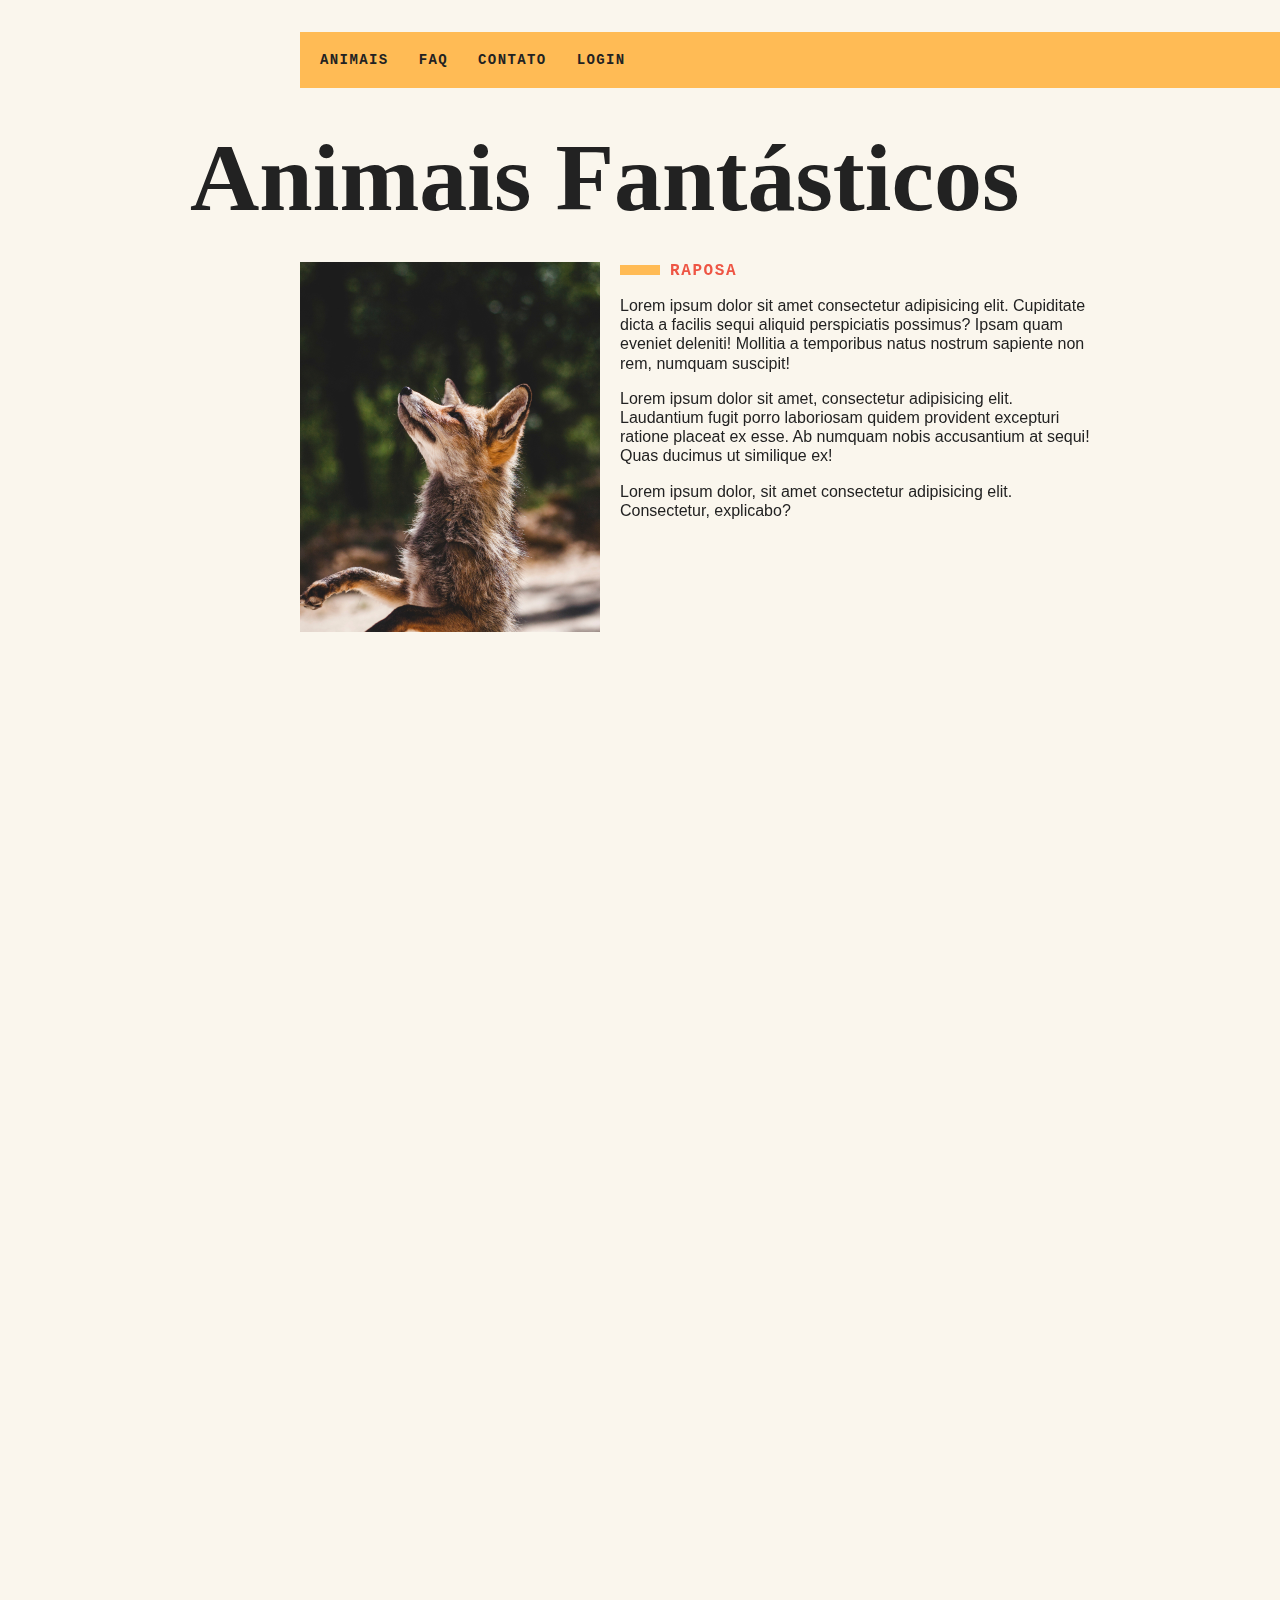
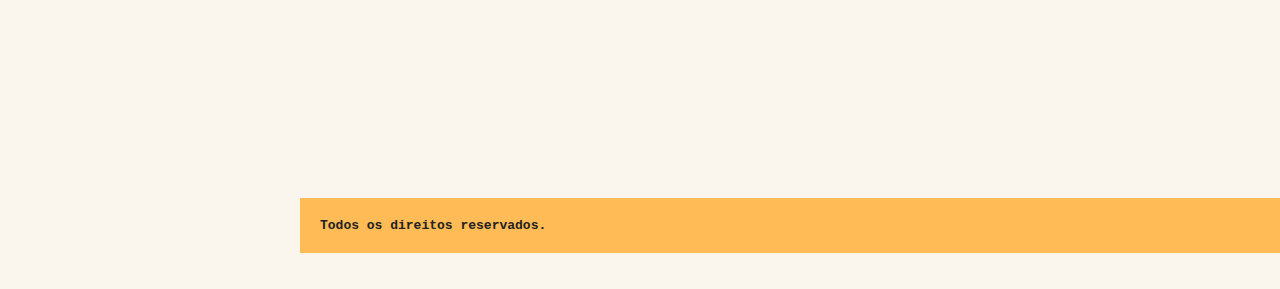
<file: modal/index.html>
<!DOCTYPE html>
<html lang="pt-br">
<head>
  <meta charset="UTF-8">
  <meta name="viewport" content="width=device-width, initial-scale=1.0">
  <link rel="stylesheet" href="css/style.css">
  <script>document.documentElement.className += ' js';</script>
  <title>Animais Fantásticos</title>
</head>
<body>
  <div class="grid-container">
    <nav class="menu" data-menu="suave">
      <ul>
        <li><a href="#animais">Animais</a></li>
        <li><a href="#faq">Faq</a></li>
        <li><a href="#contato">Contato</a></li>
        <li><a data-modal="abrir" href="login.html">Login</a></li>
      </ul>
    </nav>

    <section class="grid-section animais" data-anime="scroll" id="animais">
      <h1 class="titulo">Animais Fantásticos</h1>
      <ul class="animais-lista" data-tab="menu">
        <li>
          <img src="img/imagem1.jpg" alt="">
        </li>
        <li>
          <img src="img/imagem2.jpg" alt="">
        </li>
        <li>
          <img src="img/imagem3.jpg" alt="">
        </li>
        <li>
          <img src="img/imagem4.jpg" alt="">
        </li>
        <li>
          <img src="img/imagem5.jpg" alt="">
        </li>
        <li>
          <img src="img/imagem6.jpg" alt="">
        </li>
      </ul>

      <div class="animais-descricao" data-tab="content">
        <section data-anime="show-right">
          <h2>Raposa</h2>
          <p>Lorem ipsum dolor sit amet consectetur adipisicing elit. Cupiditate dicta a facilis sequi aliquid perspiciatis possimus? Ipsam quam eveniet deleniti! Mollitia a temporibus natus nostrum sapiente non rem, numquam suscipit!</p>
          <p>Lorem ipsum dolor sit amet, consectetur adipisicing elit. Laudantium fugit porro laboriosam quidem provident excepturi ratione placeat ex esse. Ab numquam nobis accusantium at sequi! Quas ducimus ut similique ex!</p>
          <p>Lorem ipsum dolor, sit amet consectetur adipisicing elit. Consectetur, explicabo?</p>
        </section>

        <section data-anime="show-right">
          <h2>Esquilo</h2>
          <p>Lorem ipsum dolor sit amet consectetur adipisicing elit. Cupiditate dicta a facilis sequi aliquid perspiciatis possimus? Ipsam quam eveniet deleniti! Mollitia a temporibus natus nostrum sapiente non rem, numquam suscipit!</p>
          <p>Lorem ipsum dolor sit amet, consectetur adipisicing elit. Laudantium fugit porro laboriosam quidem provident excepturi ratione placeat ex esse. Ab numquam nobis accusantium at sequi! Quas ducimus ut similique ex!</p>
          <p>Lorem ipsum dolor, sit amet consectetur adipisicing elit. Consectetur, explicabo?</p>
        </section>

        <section data-anime="show-down">
          <h2>Urso</h2>
          <p>Lorem ipsum dolor sit amet consectetur adipisicing elit. Cupiditate dicta a facilis sequi aliquid perspiciatis possimus? Ipsam quam eveniet deleniti! Mollitia a temporibus natus nostrum sapiente non rem, numquam suscipit!</p>
          <p>Lorem ipsum dolor sit amet, consectetur adipisicing elit. Laudantium fugit porro laboriosam quidem provident excepturi ratione placeat ex esse. Ab numquam nobis accusantium at sequi! Quas ducimus ut similique ex!</p>
          <p>Lorem ipsum dolor, sit amet consectetur adipisicing elit. Consectetur, explicabo?</p>
        </section>

        <section data-anime="show-down">
          <h2>Lobo</h2>
          <p>Lorem ipsum dolor sit amet consectetur adipisicing elit. Cupiditate dicta a facilis sequi aliquid perspiciatis possimus? Ipsam quam eveniet deleniti! Mollitia a temporibus natus nostrum sapiente non rem, numquam suscipit!</p>
          <p>Lorem ipsum dolor sit amet, consectetur adipisicing elit. Laudantium fugit porro laboriosam quidem provident excepturi ratione placeat ex esse. Ab numquam nobis accusantium at sequi! Quas ducimus ut similique ex!</p>
          <p>Lorem ipsum dolor, sit amet consectetur adipisicing elit. Consectetur, explicabo?</p>
        </section>

        <section data-anime="show-right">
          <h2>Macaco</h2>
          <p>Lorem ipsum dolor sit amet consectetur adipisicing elit. Cupiditate dicta a facilis sequi aliquid perspiciatis possimus? Ipsam quam eveniet deleniti! Mollitia a temporibus natus nostrum sapiente non rem, numquam suscipit!</p>
          <p>Lorem ipsum dolor sit amet, consectetur adipisicing elit. Laudantium fugit porro laboriosam quidem provident excepturi ratione placeat ex esse. Ab numquam nobis accusantium at sequi! Quas ducimus ut similique ex!</p>
          <p>Lorem ipsum dolor, sit amet consectetur adipisicing elit. Consectetur, explicabo?</p>
        </section>

        <section data-anime="show-down">
          <h2>Leão</h2>
          <p>Lorem ipsum dolor sit amet consectetur adipisicing elit. Cupiditate dicta a facilis sequi aliquid perspiciatis possimus? Ipsam quam eveniet deleniti! Mollitia a temporibus natus nostrum sapiente non rem, numquam suscipit!</p>
          <p>Lorem ipsum dolor sit amet, consectetur adipisicing elit. Laudantium fugit porro laboriosam quidem provident excepturi ratione placeat ex esse. Ab numquam nobis accusantium at sequi! Quas ducimus ut similique ex!</p>
          <p>Lorem ipsum dolor, sit amet consectetur adipisicing elit. Consectetur, explicabo?</p>
        </section>
      </div>
    </section>

    <section class="grid-section faq" data-anime="scroll" id="faq">
      <h1 class="titulo">FAQ</h1>
      <dl class="faq-lista" data-anime="accordion">
        <dt>Qual a idade dos animais?</dt>
        <dd>Lorem ipsum dolor sit amet consectetur adipisicing elit. Dolorem eveniet tenetur recusandae voluptatibus excepturi. Amet, quisquam quo. Quo, dolor earum.</dd>
        <dt>Eles são fantasticos?</dt>
        <dd>Lorem ipsum dolor sit amet consectetur adipisicing elit. Aperiam asperiores mollitia saepe sint atque optio nam provident, a non?</dd>
        <dt>Qual a diferença?</dt>
        <dd>Lorem ipsum dolor sit amet, consectetur adipisicing elit. Delectus nesciunt commodi deleniti tempora, dignissimos illo sit magni, accusantium praesentium sequi quis, ducimus fugit?</dd>
        <dt>Como proteger?</dt>
        <dd>Lorem ipsum dolor sit amet consectetur, adipisicing elit. Porro placeat, reiciendis vel dolores doloremque dolorum repudiandae ea nam, incidunt in dolor beatae.</dd>
      </dl>
    </section>

    <section class="grid-section contato"data-anime="scroll" id="contato">
      <h1 class="titulo">Contato</h1>
      <div class="mapa">
        <img src="img/mapa.png" alt="">
      </div>
      <ul class="dados">
        <li>joao.xavier21@gmail.com</li>
        <li>+55 (11) 9XXXX-XXXX</li>
        <li>Rua Logo alí, nº3</li>
        <li>Itatiba - SP</li>
      </ul>
    </section>

    <footer class="copy">
      <p>Todos os direitos reservados.</p>
    </footer>
  </div>

  <section class="modal-container" data-modal="container">
    <div class="modal">
      <button data-modal="fechar" class="fechar">X</button>
      <form action="">
        <label for="email">Email</label>
        <input type="text" for="email" id="email">
        <label for="senha">Senha</label>
        <input type="password" for="senha" id="senha">
      </form>
      <button type="submit">Entrar</button>
    </div>
  </section>
  <script type="module" src="js/script.js"></script>
</body>
</html>
</file>
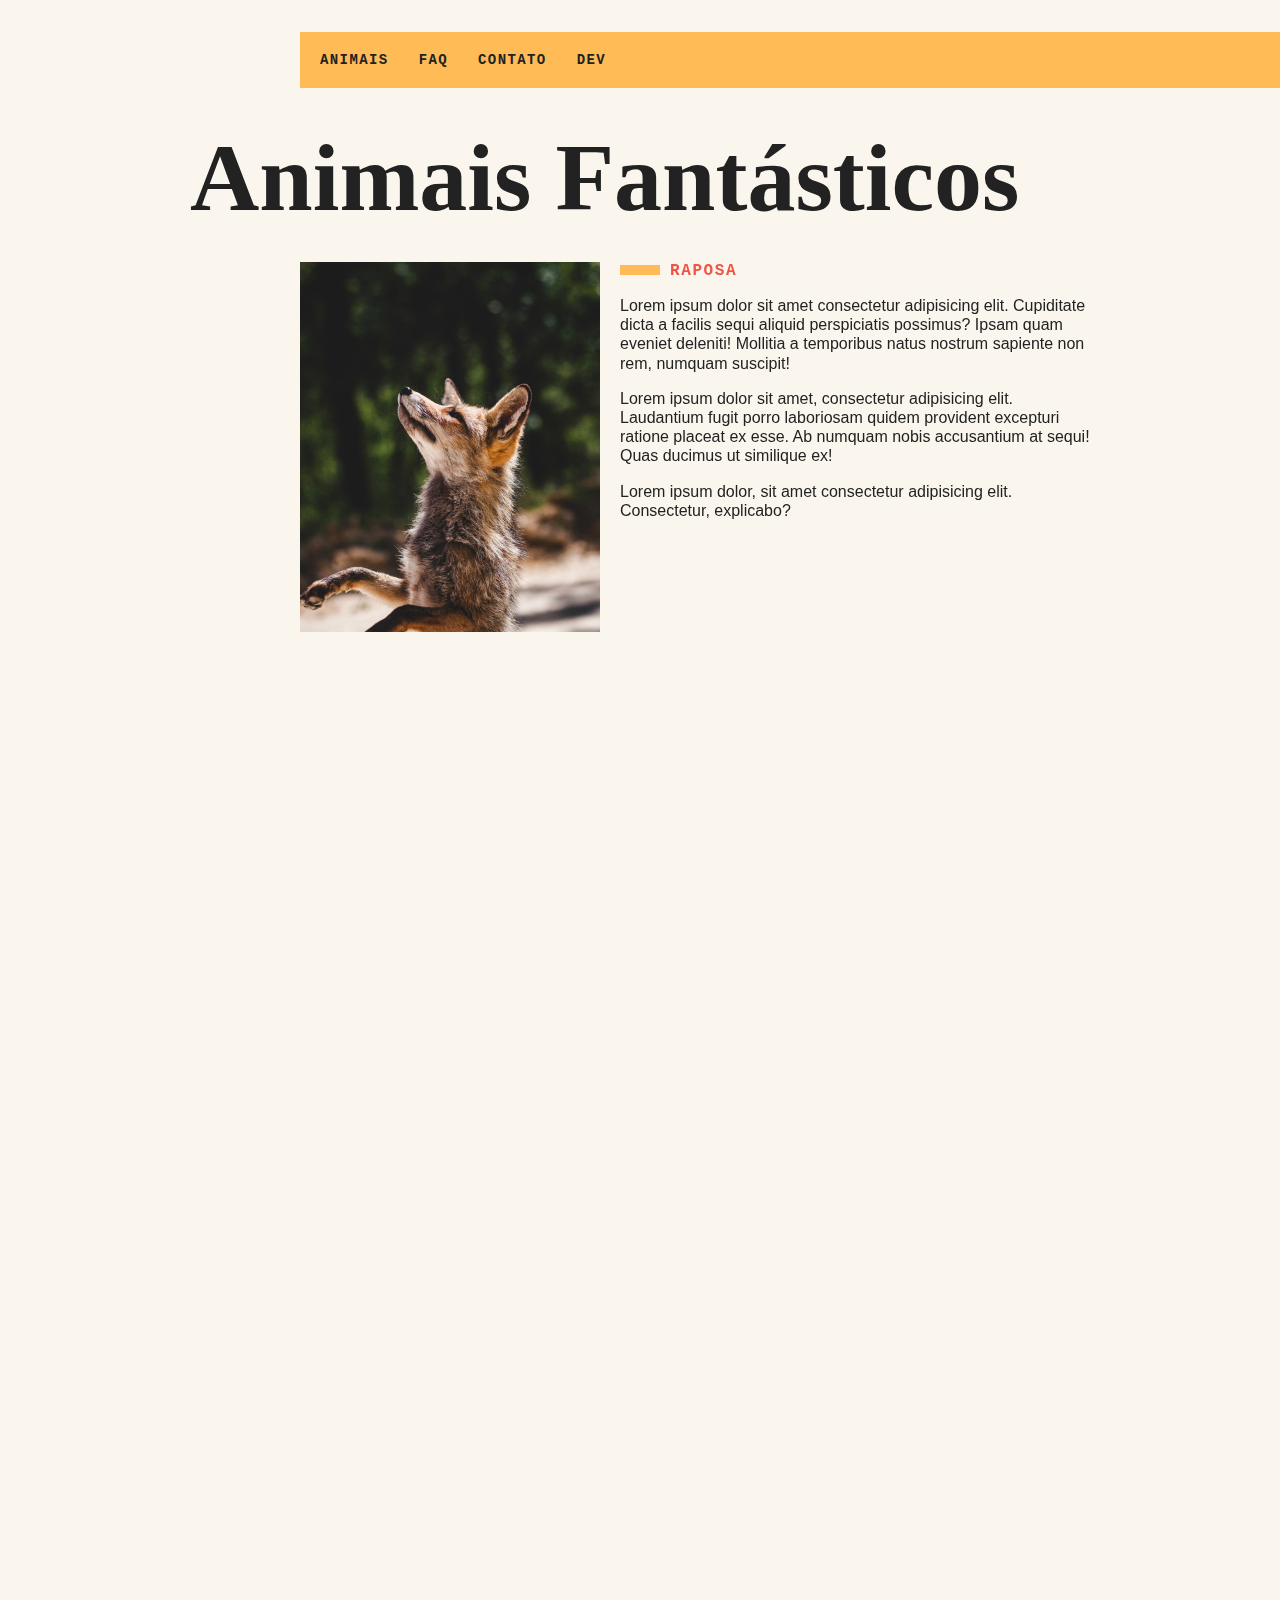
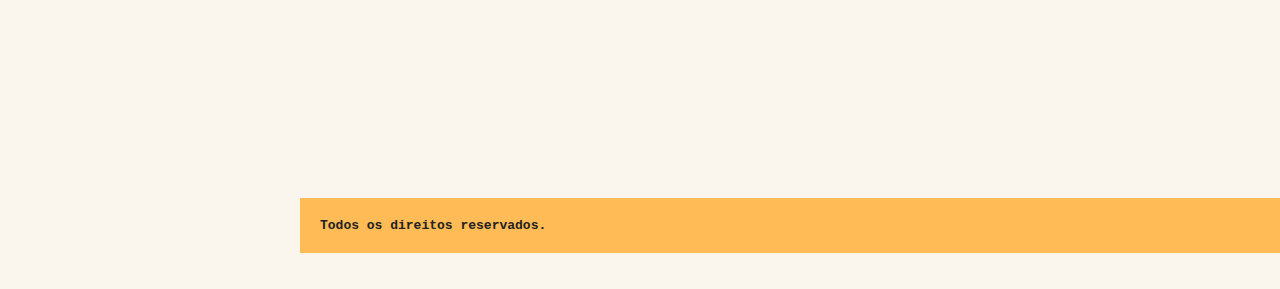
<file: modules-introducao/index.html>
<!DOCTYPE html>
<html lang="pt-br">
<head>
  <meta charset="UTF-8">
  <meta name="viewport" content="width=device-width, initial-scale=1.0">
  <link rel="stylesheet" href="css/style2.css">
  <script>document.documentElement.className += ' js';</script>
  <title>Animais Fantásticos</title>
</head>
<body>
  <nav class="menu" data-menu="suave">
    <ul>
      <li><a href="#animais">Animais</a></li>
      <li><a href="#faq">Faq</a></li>
      <li><a href="#contato">Contato</a></li>
      <li><a href="https://github.com/joaoxavier-ctrl">Dev</a></li>
    </ul>
  </nav>

  <section class="grid-section animais" data-anime="scroll" id="animais">
    <h1 class="titulo">Animais Fantásticos</h1>
    <ul class="animais-lista" data-tab="menu">
      <li>
        <img src="img/imagem1.jpg" alt="">
      </li>
      <li>
        <img src="img/imagem2.jpg" alt="">
      </li>
      <li>
        <img src="img/imagem3.jpg" alt="">
      </li>
      <li>
        <img src="img/imagem4.jpg" alt="">
      </li>
      <li>
        <img src="img/imagem5.jpg" alt="">
      </li>
      <li>
        <img src="img/imagem6.jpg" alt="">
      </li>
    </ul>

    <div class="animais-descricao" data-tab="content">
      <section data-anime="show-right">
        <h2>Raposa</h2>
        <p>Lorem ipsum dolor sit amet consectetur adipisicing elit. Cupiditate dicta a facilis sequi aliquid perspiciatis possimus? Ipsam quam eveniet deleniti! Mollitia a temporibus natus nostrum sapiente non rem, numquam suscipit!</p>
        <p>Lorem ipsum dolor sit amet, consectetur adipisicing elit. Laudantium fugit porro laboriosam quidem provident excepturi ratione placeat ex esse. Ab numquam nobis accusantium at sequi! Quas ducimus ut similique ex!</p>
        <p>Lorem ipsum dolor, sit amet consectetur adipisicing elit. Consectetur, explicabo?</p>
      </section>

      <section data-anime="show-right">
        <h2>Esquilo</h2>
        <p>Lorem ipsum dolor sit amet consectetur adipisicing elit. Cupiditate dicta a facilis sequi aliquid perspiciatis possimus? Ipsam quam eveniet deleniti! Mollitia a temporibus natus nostrum sapiente non rem, numquam suscipit!</p>
        <p>Lorem ipsum dolor sit amet, consectetur adipisicing elit. Laudantium fugit porro laboriosam quidem provident excepturi ratione placeat ex esse. Ab numquam nobis accusantium at sequi! Quas ducimus ut similique ex!</p>
        <p>Lorem ipsum dolor, sit amet consectetur adipisicing elit. Consectetur, explicabo?</p>
      </section>

      <section data-anime="show-down">
        <h2>Urso</h2>
        <p>Lorem ipsum dolor sit amet consectetur adipisicing elit. Cupiditate dicta a facilis sequi aliquid perspiciatis possimus? Ipsam quam eveniet deleniti! Mollitia a temporibus natus nostrum sapiente non rem, numquam suscipit!</p>
        <p>Lorem ipsum dolor sit amet, consectetur adipisicing elit. Laudantium fugit porro laboriosam quidem provident excepturi ratione placeat ex esse. Ab numquam nobis accusantium at sequi! Quas ducimus ut similique ex!</p>
        <p>Lorem ipsum dolor, sit amet consectetur adipisicing elit. Consectetur, explicabo?</p>
      </section>

      <section data-anime="show-down">
        <h2>Lobo</h2>
        <p>Lorem ipsum dolor sit amet consectetur adipisicing elit. Cupiditate dicta a facilis sequi aliquid perspiciatis possimus? Ipsam quam eveniet deleniti! Mollitia a temporibus natus nostrum sapiente non rem, numquam suscipit!</p>
        <p>Lorem ipsum dolor sit amet, consectetur adipisicing elit. Laudantium fugit porro laboriosam quidem provident excepturi ratione placeat ex esse. Ab numquam nobis accusantium at sequi! Quas ducimus ut similique ex!</p>
        <p>Lorem ipsum dolor, sit amet consectetur adipisicing elit. Consectetur, explicabo?</p>
      </section>

      <section data-anime="show-right">
        <h2>Macaco</h2>
        <p>Lorem ipsum dolor sit amet consectetur adipisicing elit. Cupiditate dicta a facilis sequi aliquid perspiciatis possimus? Ipsam quam eveniet deleniti! Mollitia a temporibus natus nostrum sapiente non rem, numquam suscipit!</p>
        <p>Lorem ipsum dolor sit amet, consectetur adipisicing elit. Laudantium fugit porro laboriosam quidem provident excepturi ratione placeat ex esse. Ab numquam nobis accusantium at sequi! Quas ducimus ut similique ex!</p>
        <p>Lorem ipsum dolor, sit amet consectetur adipisicing elit. Consectetur, explicabo?</p>
      </section>

      <section data-anime="show-down">
        <h2>Leão</h2>
        <p>Lorem ipsum dolor sit amet consectetur adipisicing elit. Cupiditate dicta a facilis sequi aliquid perspiciatis possimus? Ipsam quam eveniet deleniti! Mollitia a temporibus natus nostrum sapiente non rem, numquam suscipit!</p>
        <p>Lorem ipsum dolor sit amet, consectetur adipisicing elit. Laudantium fugit porro laboriosam quidem provident excepturi ratione placeat ex esse. Ab numquam nobis accusantium at sequi! Quas ducimus ut similique ex!</p>
        <p>Lorem ipsum dolor, sit amet consectetur adipisicing elit. Consectetur, explicabo?</p>
      </section>
    </div>
  </section>

  <section class="grid-section faq" data-anime="scroll" id="faq">
    <h1 class="titulo">FAQ</h1>
    <dl class="faq-lista" data-anime="accordion">
      <dt>Qual a idade dos animais?</dt>
      <dd>Lorem ipsum dolor sit amet consectetur adipisicing elit. Dolorem eveniet tenetur recusandae voluptatibus excepturi. Amet, quisquam quo. Quo, dolor earum.</dd>
      <dt>Eles são fantasticos?</dt>
      <dd>Lorem ipsum dolor sit amet consectetur adipisicing elit. Aperiam asperiores mollitia saepe sint atque optio nam provident, a non?</dd>
      <dt>Qual a diferença?</dt>
      <dd>Lorem ipsum dolor sit amet, consectetur adipisicing elit. Delectus nesciunt commodi deleniti tempora, dignissimos illo sit magni, accusantium praesentium sequi quis, ducimus fugit?</dd>
      <dt>Como proteger?</dt>
      <dd>Lorem ipsum dolor sit amet consectetur, adipisicing elit. Porro placeat, reiciendis vel dolores doloremque dolorum repudiandae ea nam, incidunt in dolor beatae.</dd>
    </dl>
  </section>

  <section class="grid-section contato"data-anime="scroll" id="contato">
    <h1 class="titulo">Contato</h1>
    <div class="mapa">
      <img src="img/mapa.png" alt="">
    </div>
    <ul class="dados">
      <li>joao.xavier21@gmail.com</li>
      <li>+55 (11) 9XXXX-XXXX</li>
      <li>Rua Logo alí, nº3</li>
      <li>Itatiba - SP</li>
    </ul>
  </section>

  <footer class="copy">
    <p>Todos os direitos reservados.</p>
  </footer>
  <script type="module" src="js/script.js"></script>
</body>
</html>
</file>
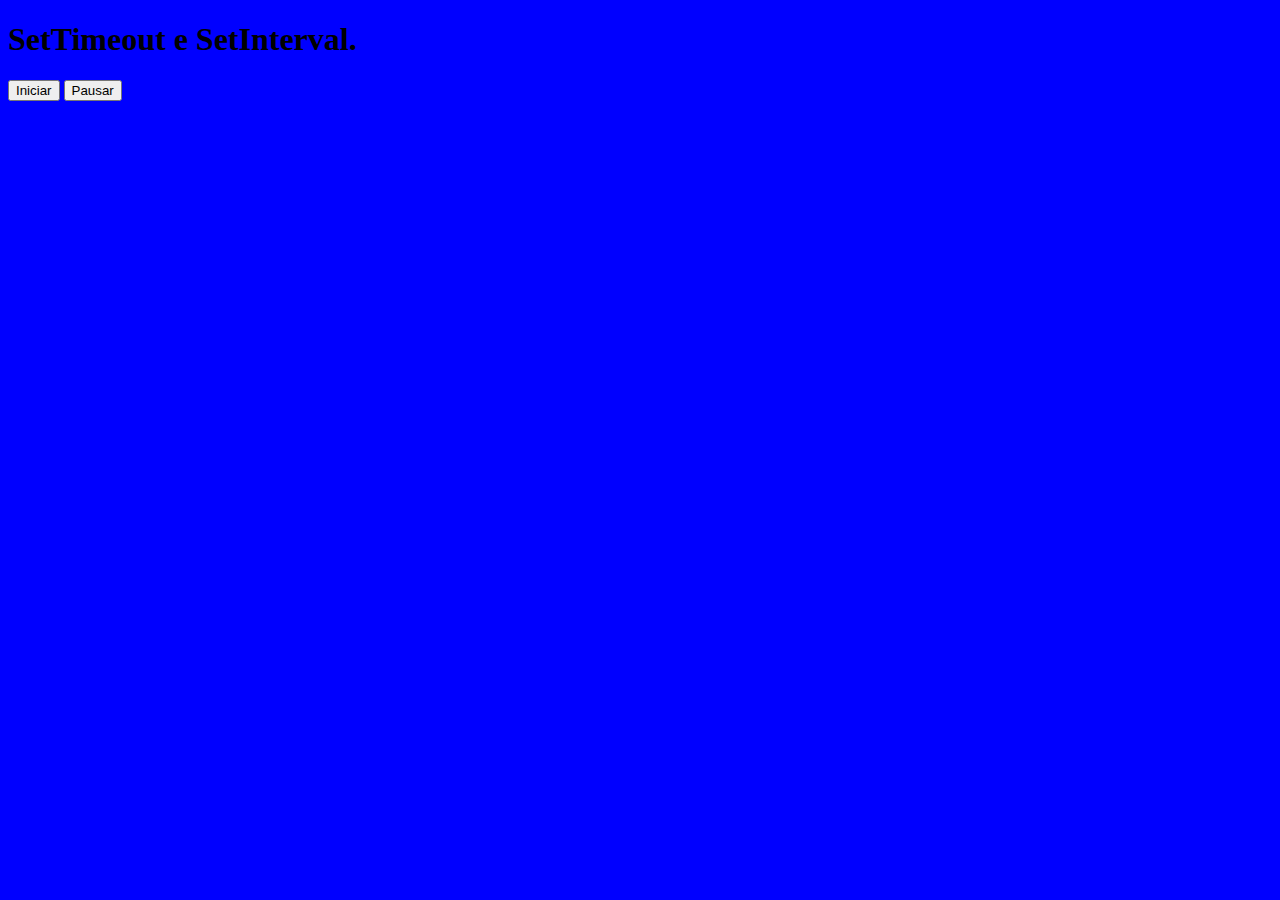
<file: setTimeout-e-setInterval/index.html>
<!DOCTYPE html>
<html lang="en">
<head>
  <meta charset="UTF-8">
  <meta name="viewport" content="width=device-width, initial-scale=1.0">
  <title>SetTimeout e SetInterval</title>
</head>
<body>
  <style>
    body{
      background: blue;
    }
    body.active{
      background: red;
    }
  </style>
  <h1>SetTimeout e SetInterval.</h1>
  <button class="iniciar">Iniciar</button>
  <button class="pausar">Pausar</button>
  <span class="tempo"></span>
  <script src="js/script.js"></script>
</body>
</html>
</file>
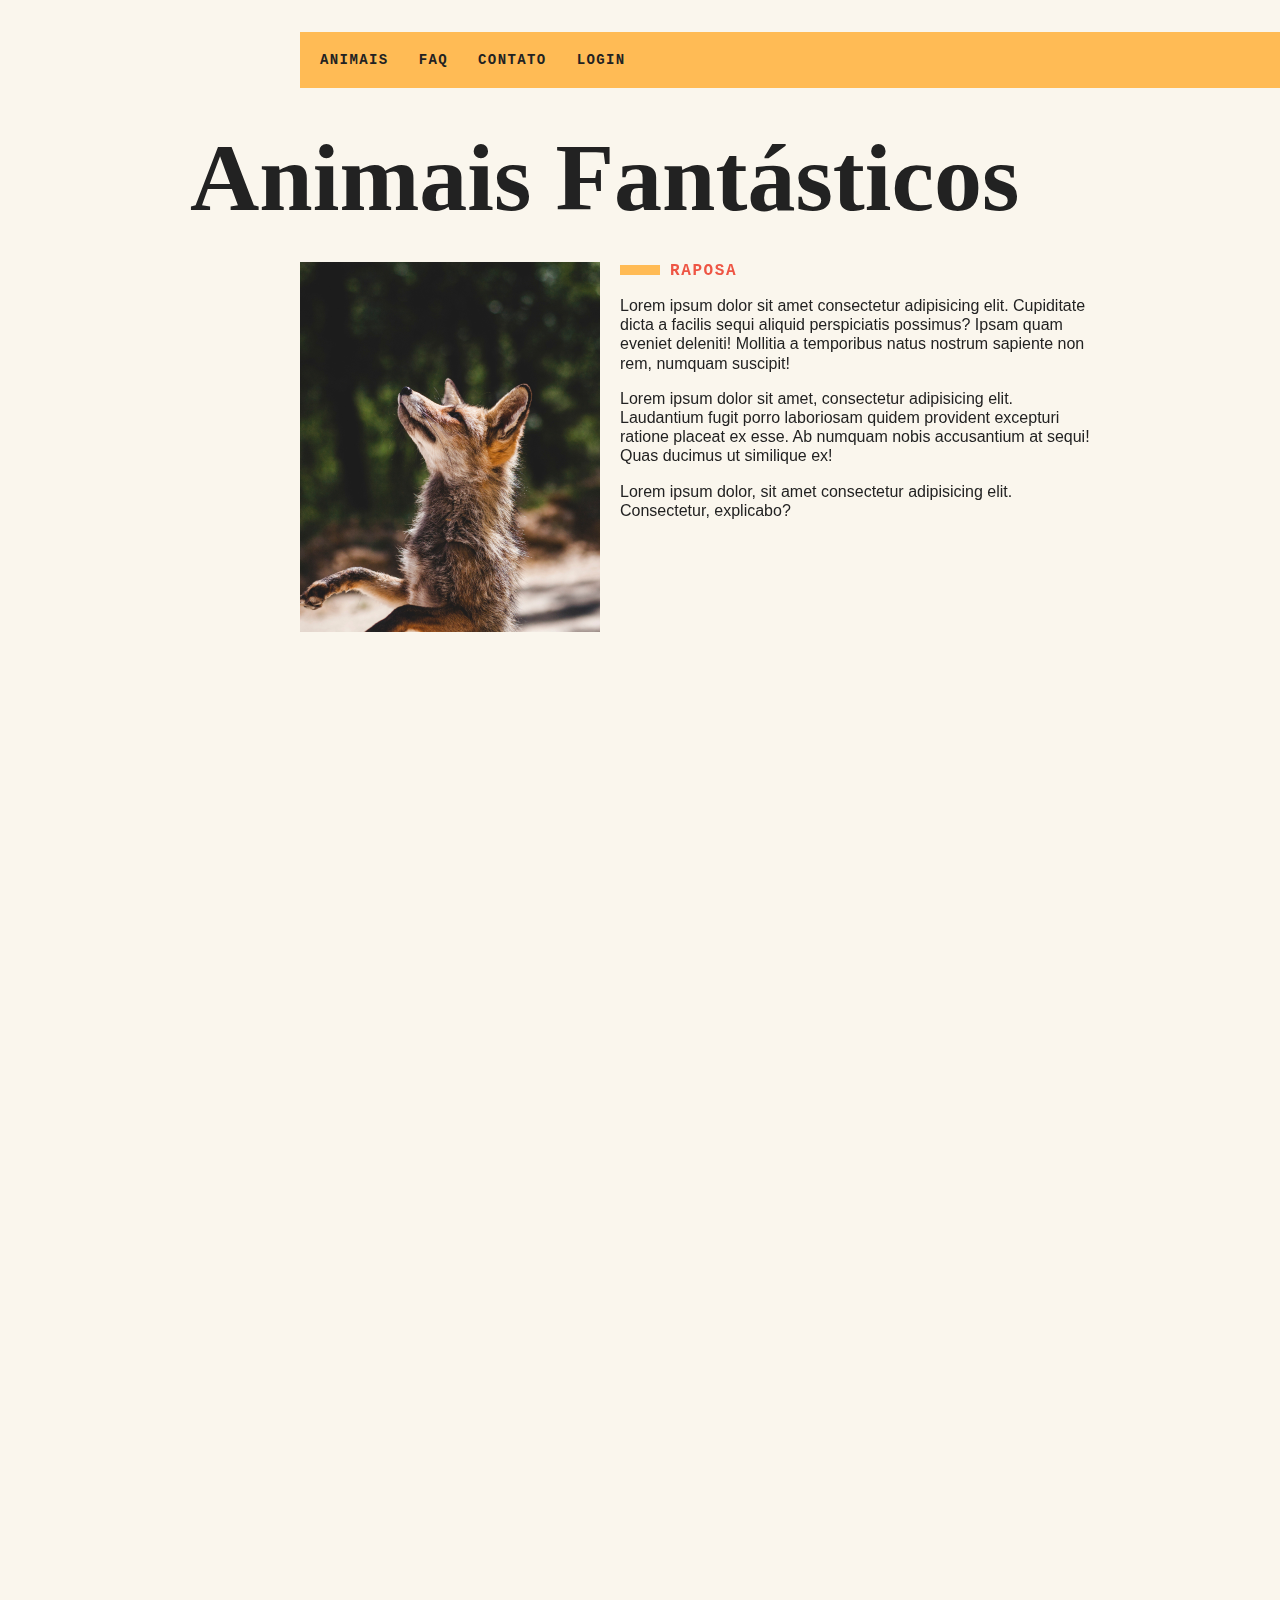
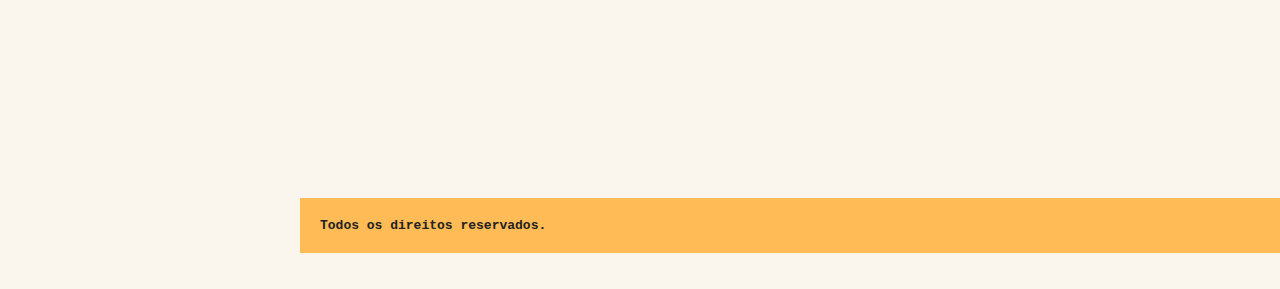
<file: tooltip/index.html>
<!DOCTYPE html>
<html lang="pt-br">
<head>
  <meta charset="UTF-8">
  <meta name="viewport" content="width=device-width, initial-scale=1.0">
  <link rel="stylesheet" href="css/style.css">
  <script>document.documentElement.className += ' js';</script>
  <title>Animais Fantásticos</title>
</head>
<body>
  <div class="grid-container">
    <nav class="menu" data-menu="suave">
      <ul>
        <li><a href="#animais">Animais</a></li>
        <li><a href="#faq">Faq</a></li>
        <li><a href="#contato">Contato</a></li>
        <li><a data-modal="abrir" href="login.html">Login</a></li>
      </ul>
    </nav>

    <section class="grid-section animais" data-anime="scroll" id="animais">
      <h1 class="titulo">Animais Fantásticos</h1>
      <ul class="animais-lista" data-tab="menu">
        <li>
          <img src="img/imagem1.jpg" alt="">
        </li>
        <li>
          <img src="img/imagem2.jpg" alt="">
        </li>
        <li>
          <img src="img/imagem3.jpg" alt="">
        </li>
        <li>
          <img src="img/imagem4.jpg" alt="">
        </li>
        <li>
          <img src="img/imagem5.jpg" alt="">
        </li>
        <li>
          <img src="img/imagem6.jpg" alt="">
        </li>
      </ul>

      <div class="animais-descricao" data-tab="content">
        <section data-anime="show-right">
          <h2>Raposa</h2>
          <p>Lorem ipsum dolor sit amet consectetur adipisicing elit. Cupiditate dicta a facilis sequi aliquid perspiciatis possimus? Ipsam quam eveniet deleniti! Mollitia a temporibus natus nostrum sapiente non rem, numquam suscipit!</p>
          <p>Lorem ipsum dolor sit amet, consectetur adipisicing elit. Laudantium fugit porro laboriosam quidem provident excepturi ratione placeat ex esse. Ab numquam nobis accusantium at sequi! Quas ducimus ut similique ex!</p>
          <p>Lorem ipsum dolor, sit amet consectetur adipisicing elit. Consectetur, explicabo?</p>
        </section>

        <section data-anime="show-right">
          <h2>Esquilo</h2>
          <p>Lorem ipsum dolor sit amet consectetur adipisicing elit. Cupiditate dicta a facilis sequi aliquid perspiciatis possimus? Ipsam quam eveniet deleniti! Mollitia a temporibus natus nostrum sapiente non rem, numquam suscipit!</p>
          <p>Lorem ipsum dolor sit amet, consectetur adipisicing elit. Laudantium fugit porro laboriosam quidem provident excepturi ratione placeat ex esse. Ab numquam nobis accusantium at sequi! Quas ducimus ut similique ex!</p>
          <p>Lorem ipsum dolor, sit amet consectetur adipisicing elit. Consectetur, explicabo?</p>
        </section>

        <section data-anime="show-down">
          <h2>Urso</h2>
          <p>Lorem ipsum dolor sit amet consectetur adipisicing elit. Cupiditate dicta a facilis sequi aliquid perspiciatis possimus? Ipsam quam eveniet deleniti! Mollitia a temporibus natus nostrum sapiente non rem, numquam suscipit!</p>
          <p>Lorem ipsum dolor sit amet, consectetur adipisicing elit. Laudantium fugit porro laboriosam quidem provident excepturi ratione placeat ex esse. Ab numquam nobis accusantium at sequi! Quas ducimus ut similique ex!</p>
          <p>Lorem ipsum dolor, sit amet consectetur adipisicing elit. Consectetur, explicabo?</p>
        </section>

        <section data-anime="show-down">
          <h2>Lobo</h2>
          <p>Lorem ipsum dolor sit amet consectetur adipisicing elit. Cupiditate dicta a facilis sequi aliquid perspiciatis possimus? Ipsam quam eveniet deleniti! Mollitia a temporibus natus nostrum sapiente non rem, numquam suscipit!</p>
          <p>Lorem ipsum dolor sit amet, consectetur adipisicing elit. Laudantium fugit porro laboriosam quidem provident excepturi ratione placeat ex esse. Ab numquam nobis accusantium at sequi! Quas ducimus ut similique ex!</p>
          <p>Lorem ipsum dolor, sit amet consectetur adipisicing elit. Consectetur, explicabo?</p>
        </section>

        <section data-anime="show-right">
          <h2>Macaco</h2>
          <p>Lorem ipsum dolor sit amet consectetur adipisicing elit. Cupiditate dicta a facilis sequi aliquid perspiciatis possimus? Ipsam quam eveniet deleniti! Mollitia a temporibus natus nostrum sapiente non rem, numquam suscipit!</p>
          <p>Lorem ipsum dolor sit amet, consectetur adipisicing elit. Laudantium fugit porro laboriosam quidem provident excepturi ratione placeat ex esse. Ab numquam nobis accusantium at sequi! Quas ducimus ut similique ex!</p>
          <p>Lorem ipsum dolor, sit amet consectetur adipisicing elit. Consectetur, explicabo?</p>
        </section>

        <section data-anime="show-down">
          <h2>Leão</h2>
          <p>Lorem ipsum dolor sit amet consectetur adipisicing elit. Cupiditate dicta a facilis sequi aliquid perspiciatis possimus? Ipsam quam eveniet deleniti! Mollitia a temporibus natus nostrum sapiente non rem, numquam suscipit!</p>
          <p>Lorem ipsum dolor sit amet, consectetur adipisicing elit. Laudantium fugit porro laboriosam quidem provident excepturi ratione placeat ex esse. Ab numquam nobis accusantium at sequi! Quas ducimus ut similique ex!</p>
          <p>Lorem ipsum dolor, sit amet consectetur adipisicing elit. Consectetur, explicabo?</p>
        </section>
      </div>
    </section>

    <section class="grid-section faq" data-anime="scroll" id="faq">
      <h1 class="titulo">FAQ</h1>
      <dl class="faq-lista" data-anime="accordion">
        <dt>Qual a idade dos animais?</dt>
        <dd>Lorem ipsum dolor sit amet consectetur adipisicing elit. Dolorem eveniet tenetur recusandae voluptatibus excepturi. Amet, quisquam quo. Quo, dolor earum.</dd>
        <dt>Eles são fantasticos?</dt>
        <dd>Lorem ipsum dolor sit amet consectetur adipisicing elit. Aperiam asperiores mollitia saepe sint atque optio nam provident, a non?</dd>
        <dt>Qual a diferença?</dt>
        <dd>Lorem ipsum dolor sit amet, consectetur adipisicing elit. Delectus nesciunt commodi deleniti tempora, dignissimos illo sit magni, accusantium praesentium sequi quis, ducimus fugit?</dd>
        <dt>Como proteger?</dt>
        <dd>Lorem ipsum dolor sit amet consectetur, adipisicing elit. Porro placeat, reiciendis vel dolores doloremque dolorum repudiandae ea nam, incidunt in dolor beatae.</dd>
      </dl>
    </section>

    <section class="grid-section contato"data-anime="scroll" id="contato">
      <h1 class="titulo">Contato</h1>
      <div class="mapa" data-tooltip aria-label="Endereço proximo ao estacionamento">
        <img src="img/mapa.png" alt="">
      </div>
      <ul class="dados">
        <li>joao.xavier21@gmail.com</li>
        <li>+55 (11) 9XXXX-XXXX</li>
        <li>Rua Logo alí, nº3</li>
        <li>Itatiba - SP</li>
      </ul>
    </section>

    <footer class="copy">
      <p>Todos os direitos reservados.</p>
    </footer>
  </div>

  <section class="modal-container" data-modal="container">
    <div class="modal">
      <button data-modal="fechar" class="fechar">X</button>
      <form action="">
        <label for="email">Email</label>
        <input type="text" for="email" id="email">
        <label for="senha">Senha</label>
        <input type="password" for="senha" id="senha">
      </form>
      <button type="submit">Entrar</button>
    </div>
  </section>
  <script type="module" src="js/script.js"></script>
</body>
</html>
</file>
<file: anima-numeros/css/style.css>
@import 'geral.css';
@import 'modal.css';
@import 'tooltip.css';
@import 'dropdown-menu.css';
@import 'menu-mobile.css';
@import 'anima-numeros.css';
</file>
<file: button-creator/style.css>
body{
    margin: 0px;
    background-color: #ccc;
}


label{
    display: block;
    margin-bottom: .5rem;
    margin-top: 1rem;
}

input{
    display: block;
}

.button-creator{
    display: grid;
    gap: 30px;
    padding: 30px;
    grid-template-columns: 200px 1fr;
}

#controles{
    font-family: 'IBM Plex Mono', monospace;
    font-size: .875rem;
    background: #eee;
    padding: 1rem;
    border-radius: 4px;
    box-shadow: 2px 2px 2px 0 rgba(0,0,0,.1);
}

.css{
    font-family: 'IBM Plex Mono', monospace;
    color: #333;
    margin-top: 40px;
    display: flex;
    flex-direction: column;
}

.css span{
    display: bloc;
    margin-bottom: .5rem;
}
</file>
<file: date-object/css/style.css>
@import 'geral.css';
@import 'modal.css';
@import 'tooltip.css';
@import 'dropdown-menu.css';
@import 'menu-mobile.css';
@import 'anima-numeros.css';
</file>
<file: dropdown-menu/css/style.css>
@import 'geral.css';
@import 'modal.css';
@import 'tooltip.css';
@import 'dropdown-menu.css';
</file>
<file: menu-mobile/css/style.css>
@import 'geral.css';
@import 'modal.css';
@import 'tooltip.css';
@import 'dropdown-menu.css';
@import 'menu-mobile.css';
</file>
<file: modal/css/style.css>
@import 'geral.css';
@import 'modal.css';
</file>
<file: modules-introducao/css/style2.css>
body, h1, h2, h3, ul, li, p, dd, dt, dl{
  margin: 0px;
  padding: 0px;
}

[data-cor]{
  background-color: blue;
}

img{
  display: block;
  width: 100%;
}

ul{
  list-style: none;
}

body{
  background: #faf6ed;
  color: #222;
  -webkit-font-smoothing: antialiased;
  display: grid;
  grid-template-columns: 1fr 120px minmax(300px, 800px) 1fr;
}

.menu{
  grid-column: 3 / 5;
  margin-top: 2rem;
  margin-bottom: 2rem;
  background: #fb5;
}

.menu ul{
  display: flex;
  flex-wrap: wrap;
  padding: 10px;
}

.menu li a{
  display: block;
  padding: 10px;
  margin-right: 10px;
  color: #222;
  text-decoration: none;
  font-family: 'IBM Plex Mono', monospace;
  font-weight: bold;
  text-transform: uppercase;
  font-size: 0.875rem;
  letter-spacing: .1em;
}

.grid-section{
  grid-column: 2 / 4;
  width: 100%;
  box-sizing: border-box;
  padding: 10px;
  display: grid;
  grid-template-columns: 90px 300px 1fr;
  gap: 20px;
  margin-bottom: 4em;
}

.titulo{
  font-family: 'Playfair Display SC', georgia;
  font-size: 6rem;
  line-height: 1;
  font-weight: bold;
  margin-bottom: 1rem;
  grid-column: 1/4;
}

.animais h2{
  font-family: monospace;
  font-size: 1rem;
  text-transform: uppercase;
  letter-spacing: .1em;
  margin-bottom: 1rem;
  color: #e54;
}

.animais h2::before{
  content: '';
  display: inline-block;
  width: 40px;
  height: 10px;
  margin-right: 10px;
  background: #fb5;
}

.animais p{
  font-family: Helvetica, Arial, sans-serif;
  line-height: 1.2;
  margin-bottom: 1rem;
}

.animais-lista{
  height: 370px;
  overflow-y: scroll;
  grid-column: 2;
}

.animais-lista li{
  cursor: pointer;
}

.animais-lista::-webkit-scrollbar{
  width: 18px;
}

.animais-lista::-webkit-scrollbar-thumb{
  background: #fb5;
  border-left: 4px solid #faf6ed;
  border-right: 4px solid #faf6ed;
}

.animais-lista::-webkit-scrollbar-track{
  background: #faf6ed;
}

.animais-descricao{
  grid-column: 3;
}

.animais-descricao section{
  margin-bottom: 3rem;
}

.faq-lista{
  grid-column: 2 / 4;
}

.faq-lista dt{
  font-family: monospace;
  font-weight: bold;
  font-size: 1.125rem;
  margin-top: 2rem;
  margin-bottom: .5rem;
  color: #e54;
}

.faq-lista dt::before{
  content: '';
  display: inline-block;
  width: 20px;
  height: 10px;
  margin-right: 10px;
  background: #fb5;
}

.faq-lista dd{
  font-family: Helvetica, Arial;
  margin-bottom: .5rem;
  margin-left: 30px;
}

.mapa{
  grid-column: 2;
}

.dados{
  grid-column: 3;
}

.dados li{
  margin-bottom: 1rem;
  font-family: Helvetica, Arial;
}

.dados li::before{
  content: '';
  display: inline-block;
  width: 20px;
  height: 10px;
  margin-right: 10px;
  background: #fb5;
}

.copy{
  grid-column: 3 / 5;
  margin-bottom: 2rem;
  background: #fb5;
}

.copy p{
  padding: 20px;
  font-family: monospace;
  font-weight: bold;
}

[data-tab="content"] section{
  display: none;
  animation: show .5s forwards;
}

[data-tab="content"] section.ativo{
  display: block !important;
}

[data-tab="content"] section.ativo.show-right{
  animation: show-right .5s forwards;
}

[data-tab="content"] section.ativo.show-down{
  animation: show-down .5s forwards;
}

@keyframes show-right{
  from {
    opacity: 0;
    transform: translate3d(-30px, 0, 0);
  }
  to{
    opacity: 1;
    transform: translate3d(0, 0, 0);
  }
}

@keyframes show-down{
  from {
    opacity: 0;
    transform: translate3d(0, -30px, 0);
  }
  to{
    opacity: 1;
    transform: translate3d(0, 0, 0);
  }
}

.js [data-anime="accordion"] dd{
  display: none;
}

[data-anime="accordion"] dt::after{
  content: '->';
  margin-left: 10px;
}

[data-anime="accordion"] dt.ativo::after{
  content: '<-';
}

[data-anime="accordion"] dd.ativo{
  display: block;
  animation: slideDown .5s forwards;
}

@keyframes slideDown{
  from{
    opacity: 0;
    max-height: 0;
  }
  to{
    opacity: 1;
    max-height: 200px;
  }
}

.js [data-anime="scroll"]{
  opacity: 0;
  transform: translate3d(-30px, 0, 0);
  transition: .3s;
}

.js [data-anime="scroll"].ativo{
  opacity: 1;
  transform: translate3d(0, 0, 0);
}

@media (max-width: 700px){
  body{
    grid-template-columns: 1fr;
  }
  .menu, .grid-section, .copy{
    grid-column: 1;
  }
  .grid-section{
    grid-template-columns: 100px 1fr;
    gap: 10px;
  }
  .animais-lista{
    grid-column: 1;
  }
  .faq-lista, .dados, .mapa{
    grid-column: 1 / 3;
  }
  .grid-section h1{
    font-size: 3rem;
  }
  .menu{
    margin-top: 0px;
  }
  .copy{
    margin-bottom: 0px;
  }
}
</file>
<file: tooltip/css/style.css>
@import 'geral.css';
@import 'modal.css';
@import 'tooltip.css';
</file>
